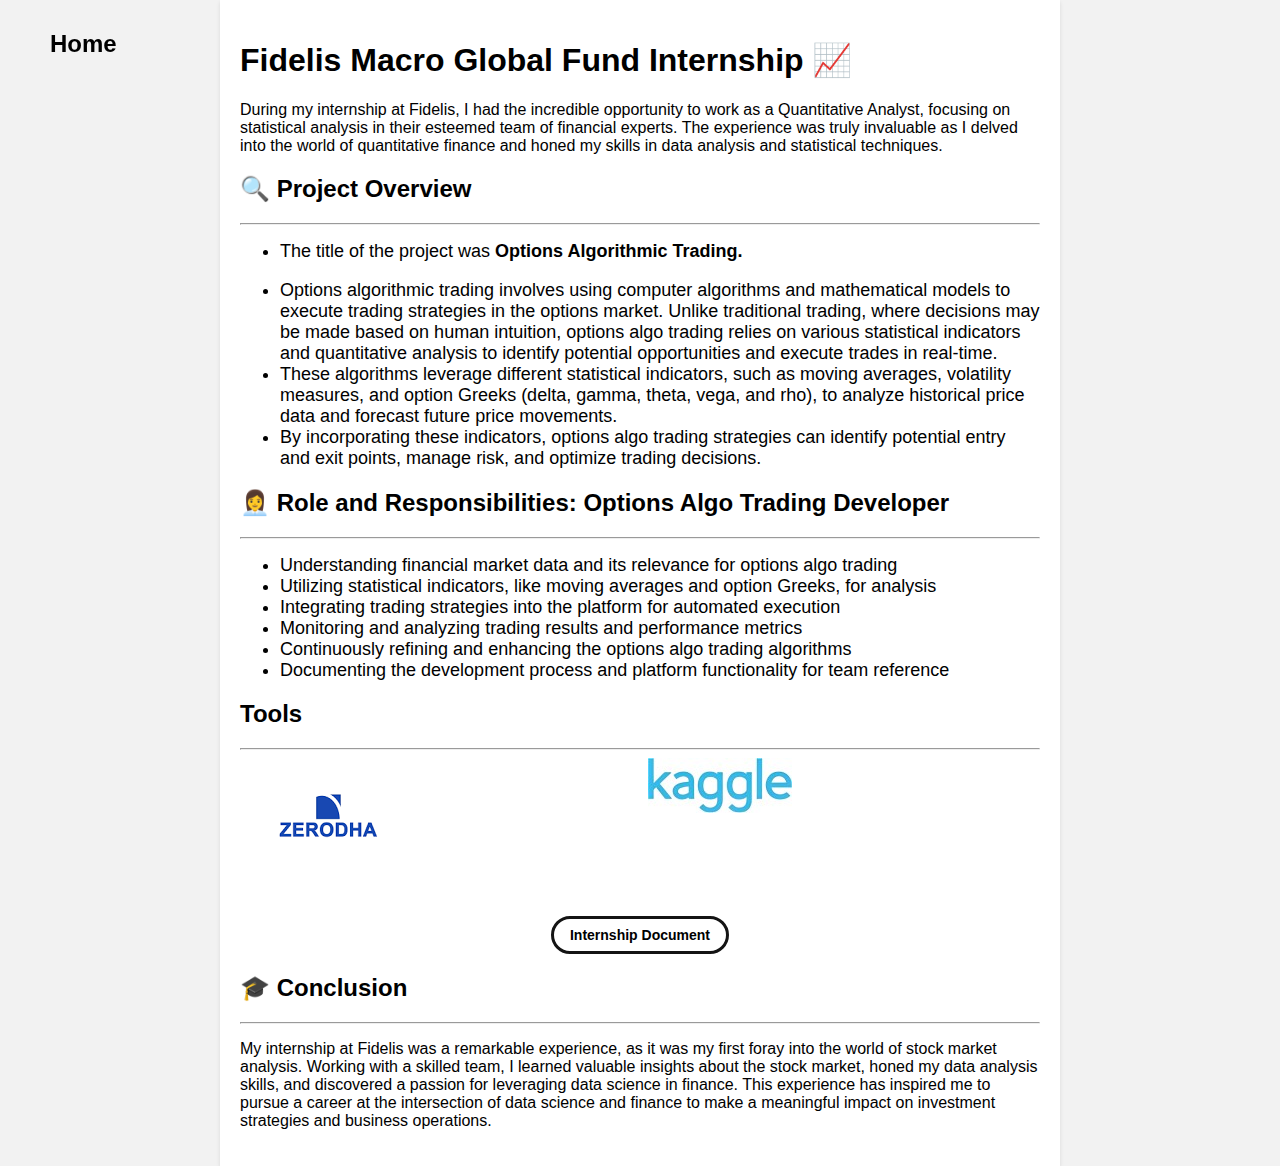
<file: internship-pages/FIDELIS/INTERN2.html>
<!DOCTYPE html>
<html lang="en">

<head>
  <meta charset="UTF-8">
  <meta name="viewport" content="width=device-width, initial-scale=1.0">
  <title>Fidelis Macro Global Fund Internship</title>
  <!-- <link rel="stylesheet" href="./layout.css"> -->
  <link rel="stylesheet" href="./layout.css">
  <link rel="stylesheet" href="./typography.css">
  <link rel="stylesheet" href="./utilities.css">
  <link rel="preconnect" href="https://fonts.googleapis.com">
  <link href="https://emoji-css.afeld.me/emoji.css" rel="stylesheet">

  <!-- <link rel="stylesheet" href="https://fonts.googleapis.com/css2?family=Roboto:wght@400;700&display=swap"> -->
</head>

<body>
    <!-- NAVBAR -->
    <div class="navbar">
      <a class="nav-title-link" href="../../index.html">
        <!-- TODO - Change the "Portfolio Title" to whatever you want displayed in the top left -->
        <span class="nav-title">Home</span>
      </a>
      <!-- TODO - Change the email after 'mailto:' to your email address for contact -->
\
    <!-- </a> -->
  </div>
  <br><br><br>


  <!-- Project Wrapper -->
  <div class="project-wrapper">
    <!-- Project Header -->
    <header>
      <h1>Fidelis Macro Global Fund Internship 📈</h1>
      <p>

        During my internship at Fidelis, I had the incredible opportunity to work as a Quantitative Analyst, focusing on statistical analysis in their esteemed team of financial experts. The experience was truly invaluable as I delved into the world of quantitative finance and honed my skills in data analysis and statistical techniques.        
      </p>
    </header>

    <!-- Project Details -->
    <section class="project-details fade-in">
      <h2>🔍 Project Overview</h2>
      <hr>

      <ul>
        <li>The title of the project was <strong>Options Algorithmic Trading.</strong></li><br>
        <li>
          Options algorithmic trading involves using computer algorithms and mathematical models to execute trading strategies in the options market. Unlike traditional trading, where decisions may be made based on human intuition, options algo trading relies on various statistical indicators and quantitative analysis to identify potential opportunities and execute trades in real-time.</li>
          <li>These algorithms leverage different statistical indicators, such as moving averages, volatility measures, and option Greeks (delta, gamma, theta, vega, and rho), to analyze historical price data and forecast future price movements. 
        </li>
        <li>By incorporating these indicators, options algo trading strategies can identify potential entry and exit points, manage risk, and optimize trading decisions.</li>
      </ul>

    </section>
    <section class="role-responsibilities fade-in">
      <h2>👩‍💼 Role and Responsibilities: Options Algo Trading Developer</h2>
      <hr>
      <ul>
        <li>Understanding financial market data and its relevance for options algo trading</li>
        <li>Utilizing statistical indicators, like moving averages and option Greeks, for analysis</li>
        <li>Integrating trading strategies into the platform for automated execution</li>
        <li>Monitoring and analyzing trading results and performance metrics</li>
        <li>Continuously refining and enhancing the options algo trading algorithms</li>
        <li>Documenting the development process and platform functionality for team reference</li>
      </ul>
    </section>


    <section class="tools-used fade-in">
      <h2><i class="em em-toolbox" aria-role="presentation" aria-label="TOOLBOX"></i> Tools </h2> 
      <hr>
        <div class="internship-container">
              
          <div class="intern-card">

            <!-- <a href="../../index.html"> -->
            <a href="https://support.zerodha.com/category/trading-and-markets/kite-web-and-mobile/kite-mw/articles/briefcase-kite-mw">
              <img src="./zerodha.png" class="'intern-image">
          </a>
          </div>


          <div class="intern-card">

            <!-- <a href="../../index.html"> -->
            <a href="https://www.kaggle.com/amitprajapati191978">
              <img src="./kaggle.jpeg" class="'intern-image">
          </a>
          </div>





        </div>
     </section>

     <br><br>
     <a class="button" href="internship.pdf">
      <span class="button-text">Internship Document</span>
      <!-- <image src="../../assets/icons/arrow-right.svg" class="right-arrow-icon"/> -->
    </a>

    <!-- Conclusion -->
    <section class="conclusion fade-in">
      <h2>🎓 Conclusion</h2>
      <hr>
      <p>
        My internship at Fidelis was a remarkable experience, as it was my first foray into the world of stock market analysis. Working with a skilled team, I learned valuable insights about the stock market, honed my data analysis skills, and discovered a passion for leveraging data science in finance. This experience has inspired me to pursue a career at the intersection of data science and finance to make a meaningful impact on investment strategies and business operations.
      </p>
    </section>

    <!-- Contact Button -->
    <!-- <button class="contact-button click-effect" onclick="scrollToFooter()">📧 Contact Me</button> -->
  </div>

  <!-- Footer -->


  <script>
    // Function to scroll to the footer section when the "Contact Me" button is clicked
    function scrollToFooter() {
      const footer = document.getElementById('footer');
      footer.scrollIntoView({ behavior: 'smooth' });
    }
  </script>

</body>

</html>
</file>
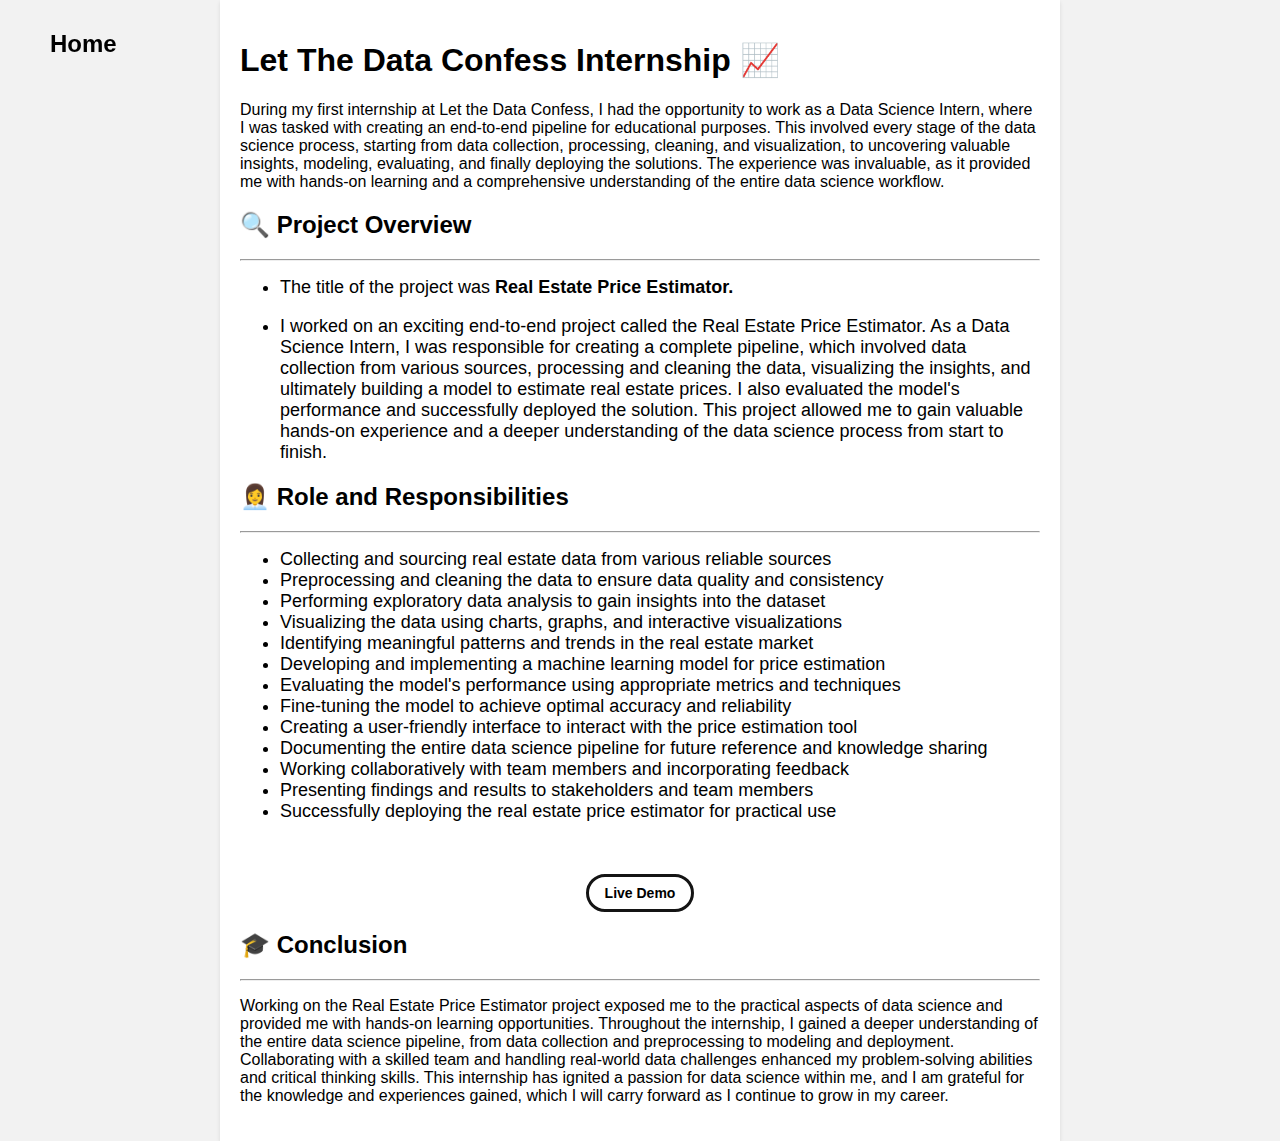
<file: internship-pages/LTDS/INTERN3.html>
<!DOCTYPE html>
<html lang="en">

<head>
  <meta charset="UTF-8">
  <meta name="viewport" content="width=device-width, initial-scale=1.0">
  <title>Let The Data Confess</title>
  <!-- <link rel="stylesheet" href="./layout.css"> -->
  <link rel="stylesheet" href="./layout.css">
  <link rel="stylesheet" href="./typography.css">
  <link rel="stylesheet" href="./utilities.css">
  <link rel="preconnect" href="https://fonts.googleapis.com">
  <link href="https://emoji-css.afeld.me/emoji.css" rel="stylesheet">

  <!-- <link rel="stylesheet" href="https://fonts.googleapis.com/css2?family=Roboto:wght@400;700&display=swap"> -->
</head>

<body>
    <!-- NAVBAR -->
    <div class="navbar">
      <a class="nav-title-link" href="../../index.html">
        <!-- TODO - Change the "Portfolio Title" to whatever you want displayed in the top left -->
        <span class="nav-title">Home</span>
      </a>
      <!-- TODO - Change the email after 'mailto:' to your email address for contact -->
\
    <!-- </a> -->
  </div>
<br><br><br>


  <!-- Project Wrapper -->
  <div class="project-wrapper">
    <!-- Project Header -->
    <header>
      <h1>Let The Data Confess Internship 📈</h1>
      <p>

        During my first internship at Let the Data Confess, I had the opportunity to work as a Data Science Intern, where I was tasked with creating an end-to-end pipeline for educational purposes. This involved every stage of the data science process, starting from data collection, processing, cleaning, and visualization, to uncovering valuable insights, modeling, evaluating, and finally deploying the solutions. The experience was invaluable, as it provided me with hands-on learning and a comprehensive understanding of the entire data science workflow.      </p>
    </header>

    <!-- Project Details -->
    <section class="project-details fade-in">
      <h2>🔍 Project Overview</h2>
      <hr>
      <ul>
        
        <li>The title of the project was <strong>Real Estate Price Estimator.</strong></li><br>
        <li>
          I worked on an exciting end-to-end project called the Real Estate Price Estimator. As a Data Science Intern, I was responsible for creating a complete pipeline, which involved data collection from various sources, processing and cleaning the data, visualizing the insights, and ultimately building a model to estimate real estate prices. I also evaluated the model's performance and successfully deployed the solution. This project allowed me to gain valuable hands-on experience and a deeper understanding of the data science process from start to finish.      </ul>

    </section>
    <section class="role-responsibilities fade-in">
      <h2>👩‍💼 Role and Responsibilities</h2>
      <hr>
      <ul>
        <li>Collecting and sourcing real estate data from various reliable sources</li>
        <li>Preprocessing and cleaning the data to ensure data quality and consistency</li>
        <li>Performing exploratory data analysis to gain insights into the dataset</li>
        <li>Visualizing the data using charts, graphs, and interactive visualizations</li>
        <li>Identifying meaningful patterns and trends in the real estate market</li>
        <li>Developing and implementing a machine learning model for price estimation</li>
        <li>Evaluating the model's performance using appropriate metrics and techniques</li>
        <li>Fine-tuning the model to achieve optimal accuracy and reliability</li>
        <li>Creating a user-friendly interface to interact with the price estimation tool</li>
        <li>Documenting the entire data science pipeline for future reference and knowledge sharing</li>
        <li>Working collaboratively with team members and incorporating feedback</li>
        <li>Presenting findings and results to stakeholders and team members</li>
        <li>Successfully deploying the real estate price estimator for practical use</li>
      </ul>
    </section>


     <br><br>
     <a class="button" href="https://amitprajapati1978-mumbai-real-estate-price-predictio-app-so0ku0.streamlit.app/">
      <span class="button-text">Live Demo</span>
      <!-- <image src="../../assets/icons/arrow-right.svg" class="right-arrow-icon"/> -->
    </a>

    <!-- Conclusion -->
    <section class="conclusion fade-in">
      <h2>🎓 Conclusion</h2>
      <hr>
      <p>
        Working on the Real Estate Price Estimator project exposed me to the practical aspects of data science and provided me with hands-on learning opportunities. Throughout the internship, I gained a deeper understanding of the entire data science pipeline, from data collection and preprocessing to modeling and deployment. Collaborating with a skilled team and handling real-world data challenges enhanced my problem-solving abilities and critical thinking skills. This internship has ignited a passion for data science within me, and I am grateful for the knowledge and experiences gained, which I will carry forward as I continue to grow in my career.      </p>
    </section>

    <!-- Contact Button -->
    <!-- <button class="contact-button click-effect" onclick="scrollToFooter()">📧 Contact Me</button> -->
  </div>

  <!-- Footer -->


  <script>
    // Function to scroll to the footer section when the "Contact Me" button is clicked
    function scrollToFooter() {
      const footer = document.getElementById('footer');
      footer.scrollIntoView({ behavior: 'smooth' });
    }
  </script>

</body>

</html>
</file>
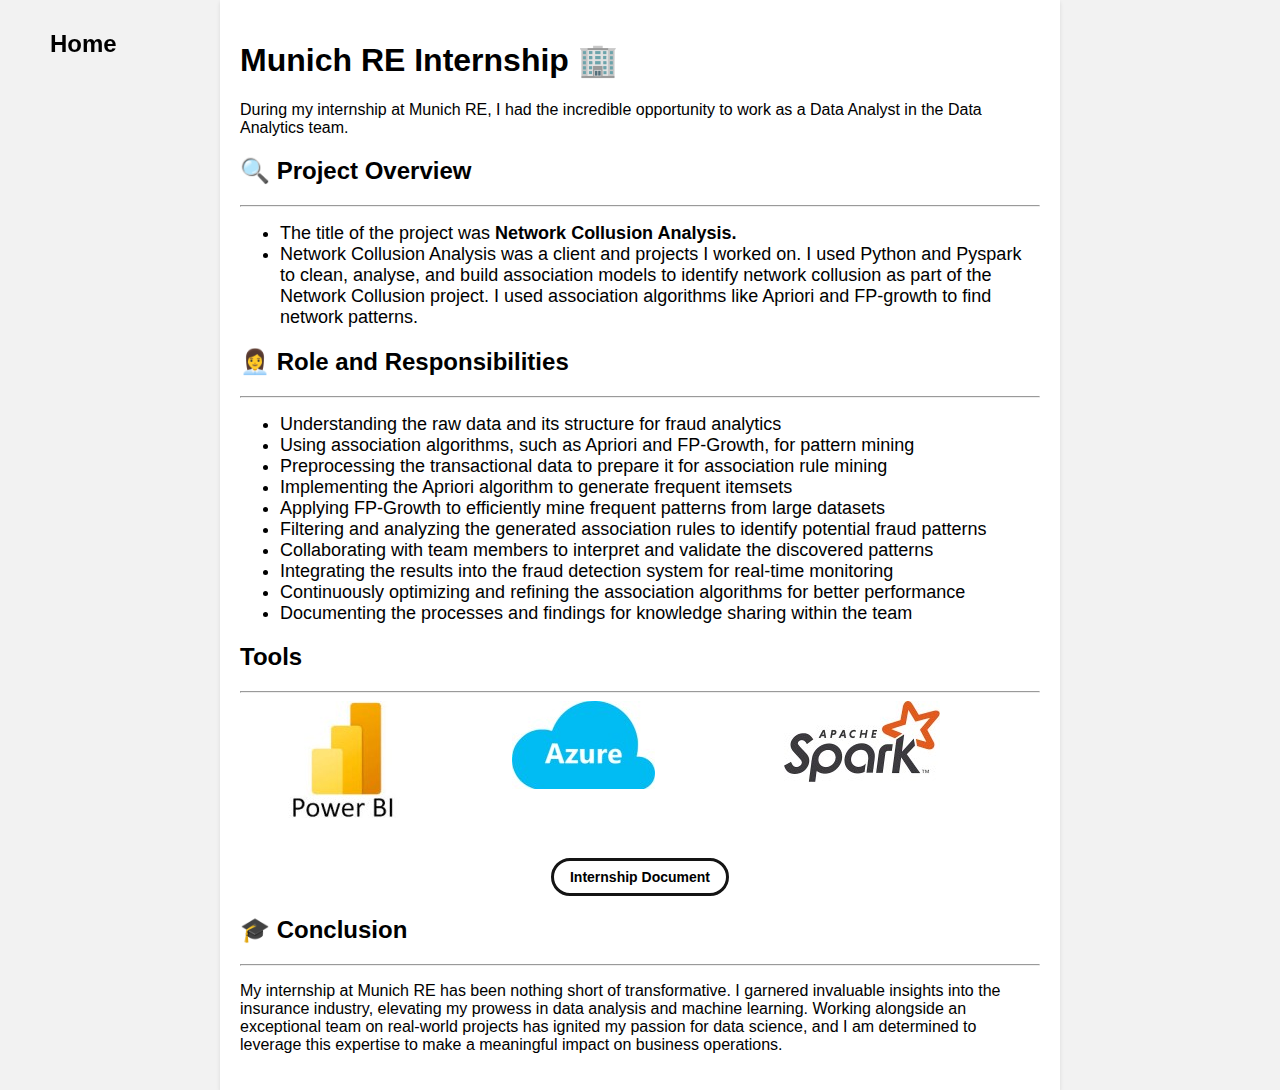
<file: internship-pages/MunichRe/INTERN1.html>
<!DOCTYPE html>
<html lang="en">

<head>
  <meta charset="UTF-8">
  <meta name="viewport" content="width=device-width, initial-scale=1.0">
  <title>Munich RE Internship</title>
  <!-- <link rel="stylesheet" href="./layout.css"> -->
  <link rel="stylesheet" href="./layout.css">
  <link rel="stylesheet" href="./typography.css">
  <link rel="stylesheet" href="./utilities.css">
  <link rel="preconnect" href="https://fonts.googleapis.com">
  <link href="https://emoji-css.afeld.me/emoji.css" rel="stylesheet">

  <!-- <link rel="stylesheet" href="https://fonts.googleapis.com/css2?family=Roboto:wght@400;700&display=swap"> -->
</head>

<body>
    <!-- NAVBAR -->
    <div class="navbar">
      <a class="nav-title-link" href="../../index.html">
        <!-- TODO - Change the "Portfolio Title" to whatever you want displayed in the top left -->
        <span class="nav-title">Home</span>
      </a>
      <!-- TODO - Change the email after 'mailto:' to your email address for contact -->
\
    <!-- </a> -->
  </div>
  <br><br><br>


  <!-- Project Wrapper -->
  <div class="project-wrapper">
    <!-- Project Header -->
    <header>
      <h1>Munich RE Internship 🏢</h1>
      <p>
        During my internship at Munich RE, I had the incredible opportunity to work as a Data Analyst in the Data Analytics team.
        
      </p>
    </header>

    <!-- Project Details -->
    <section class="project-details fade-in">
      <h2>🔍 Project Overview</h2>
      <hr>
      <ul>
        
        <li>The title of the project was <strong>Network Collusion Analysis.</strong></li>

        <li>Network Collusion Analysis was a client and projects I worked on. I used Python and Pyspark to clean, analyse, and build association models to identify network collusion as part of the Network Collusion project.
         I used association algorithms like Apriori and FP-growth to find network patterns.</li>
      </ul>

    </section>
    <section class="role-responsibilities fade-in">
      <h2>👩‍💼 Role and Responsibilities</h2>
      <hr>
      <ul>
        <li>Understanding the raw data and its structure for fraud analytics</li>
        <li>Using association algorithms, such as Apriori and FP-Growth, for pattern mining</li>
        <li>Preprocessing the transactional data to prepare it for association rule mining</li>
        <li>Implementing the Apriori algorithm to generate frequent itemsets</li>
        <li>Applying FP-Growth to efficiently mine frequent patterns from large datasets</li>
        <li>Filtering and analyzing the generated association rules to identify potential fraud patterns</li>
        <li>Collaborating with team members to interpret and validate the discovered patterns</li>
        <li>Integrating the results into the fraud detection system for real-time monitoring</li>
        <li>Continuously optimizing and refining the association algorithms for better performance</li>
        <li>Documenting the processes and findings for knowledge sharing within the team</li>
      </ul>
    </section>


    <section class="tools-used fade-in">
      <h2><i class="em em-toolbox" aria-role="presentation" aria-label="TOOLBOX"></i> Tools </h2> 
      <hr>
        <div class="internship-container">
              
          <div class="intern-card">

            <!-- <a href="../../index.html"> -->
            <a href="https://powerbi.microsoft.com/en-in/">
              <img src="./powerbi.jpeg" class="'intern-image">
          </a>
          </div>


          <div class="intern-card">

            <!-- <a href="../../index.html"> -->
            <a href="https://powerbi.microsoft.com/en-in/">
              <img src="./azure.png" class="'intern-image">
          </a>
          </div>


          <div class="intern-card">

            <!-- <a href="../../index.html"> -->
            <a href="https://powerbi.microsoft.com/en-in/">
              <img src="./spark.png" class="'intern-image">
          </a>
          </div>



        </div>
     </section>

     <br><br>
     <a class="button" href="Internship.pdf">
      <span class="button-text">Internship Document</span>
      <!-- <image src="../../assets/icons/arrow-right.svg" class="right-arrow-icon"/> -->
    </a>

    <!-- Conclusion -->
    <section class="conclusion fade-in">
      <h2>🎓 Conclusion</h2>
      <hr>
      <p>
        My internship at Munich RE has been nothing short of transformative. I garnered invaluable insights into the insurance industry, elevating my prowess in data analysis and machine learning. Working alongside an exceptional team on real-world projects has ignited my passion for data science, and I am determined to leverage this expertise to make a meaningful impact on business operations.
      </p>
    </section>

    <!-- Contact Button -->
    <!-- <button class="contact-button click-effect" onclick="scrollToFooter()">📧 Contact Me</button> -->
  </div>

  <!-- Footer -->


  <script>
    // Function to scroll to the footer section when the "Contact Me" button is clicked
    function scrollToFooter() {
      const footer = document.getElementById('footer');
      footer.scrollIntoView({ behavior: 'smooth' });
    }
  </script>

</body>

</html>
</file>
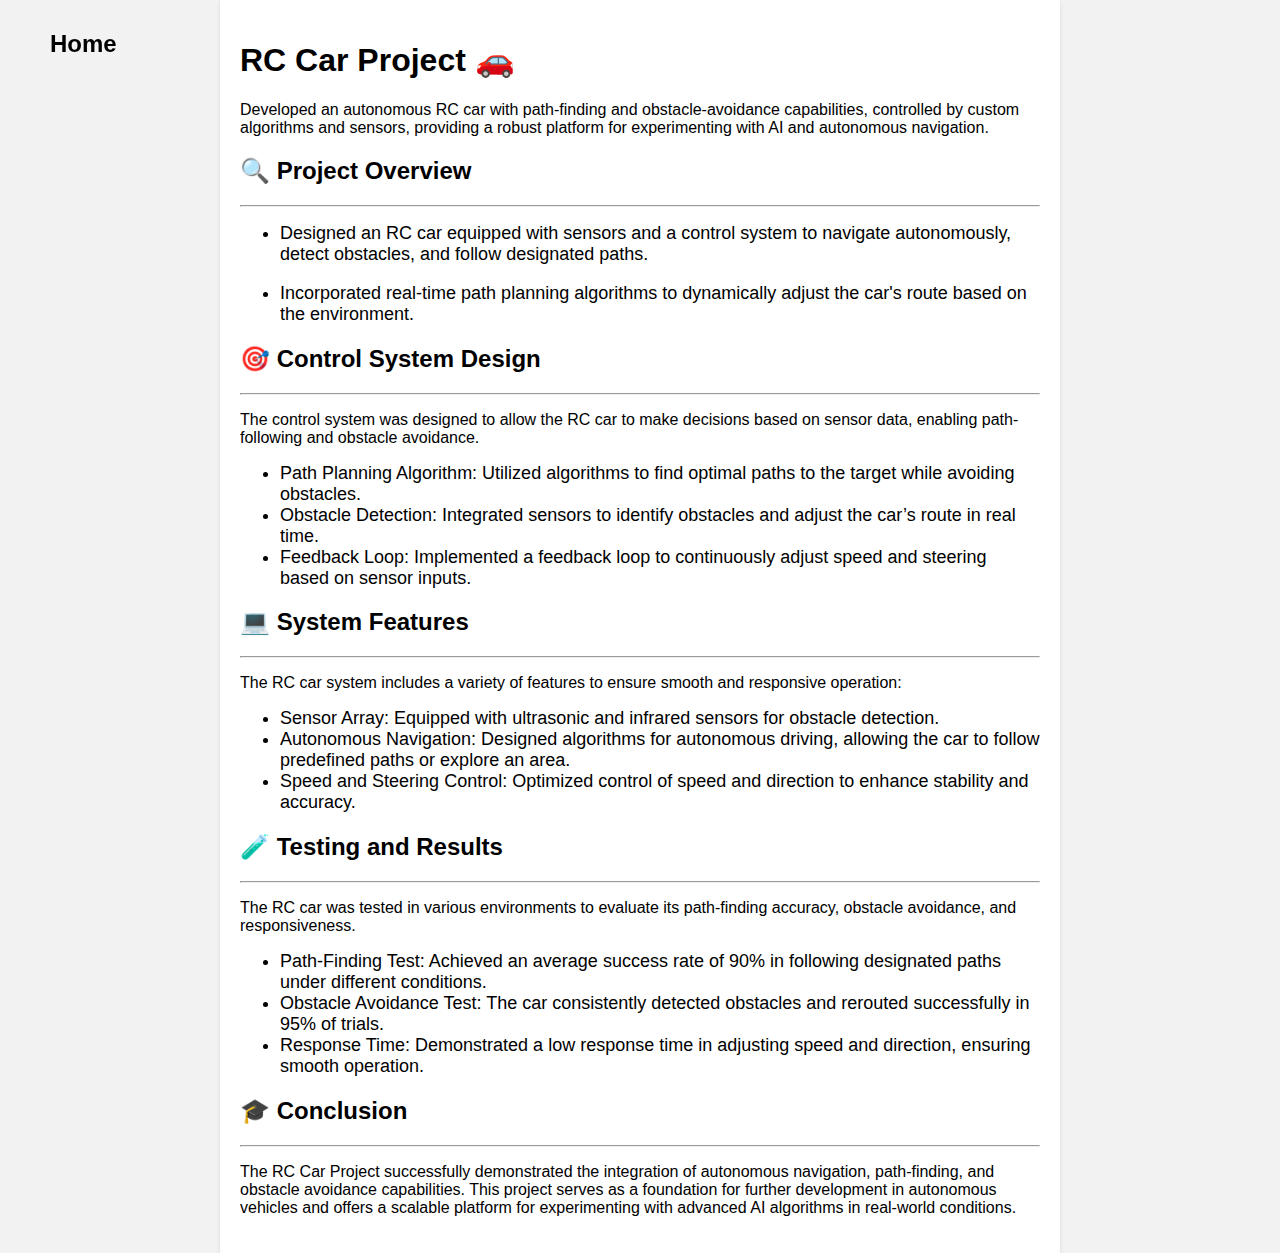
<file: projects/Autonomous RC car/RC_Car.html>
<!DOCTYPE html>
<html lang="en">

<head>
  <meta charset="UTF-8">
  <meta name="viewport" content="width=device-width, initial-scale=1.0">
  <title>RC Car Project</title>
  <link rel="stylesheet" href="./layout.css">
  <link rel="stylesheet" href="./typography.css">
  <link rel="stylesheet" href="./utilities.css">
  <link rel="preconnect" href="https://fonts.googleapis.com">
  <link href="https://emoji-css.afeld.me/emoji.css" rel="stylesheet">
  <style>
    .image-gallery, .video-gallery {
      display: flex;
      flex-wrap: wrap;
      gap: 10px;
      justify-content: center;
    }
    .image-gallery img, .video-gallery video {
      height: 150px;
      object-fit: cover;
      border-radius: 5px;
      box-shadow: 0px 2px 8px rgba(0, 0, 0, 0.15);
    }
  </style>
</head>

<body>
    <!-- NAVBAR -->
    <div class="navbar">
      <a class="nav-title-link" href="../../index.html">
        <span class="nav-title">Home</span>
      </a>
    </div>
<br><br><br>

  <!-- Project Wrapper -->
  <div class="project-wrapper">
    <!-- Project Header -->
    <header>
      <h1>RC Car Project 🚗</h1>
      <p>
        Developed an autonomous RC car with path-finding and obstacle-avoidance capabilities, controlled by custom algorithms and sensors, providing a robust platform for experimenting with AI and autonomous navigation.
      </p>
    </header>

    <!-- Project Details -->
    <section class="project-details fade-in">
      <h2>🔍 Project Overview</h2>
      <hr>
      <ul>
        <li>Designed an RC car equipped with sensors and a control system to navigate autonomously, detect obstacles, and follow designated paths.</li><br>
        <li>Incorporated real-time path planning algorithms to dynamically adjust the car's route based on the environment.</li>
      </ul>
    </section>

    <!-- Control System Design Section -->
    <section class="control-system fade-in">
      <h2>🎯 Control System Design</h2>
      <hr>
      <p>
        The control system was designed to allow the RC car to make decisions based on sensor data, enabling path-following and obstacle avoidance.
      </p>
      <ul>
        <li>Path Planning Algorithm: Utilized algorithms to find optimal paths to the target while avoiding obstacles.</li>
        <li>Obstacle Detection: Integrated sensors to identify obstacles and adjust the car’s route in real time.</li>
        <li>Feedback Loop: Implemented a feedback loop to continuously adjust speed and steering based on sensor inputs.</li>
      </ul>
    </section>

    <!-- System Features Section -->
    <section class="system-features fade-in">
      <h2>💻 System Features</h2>
      <hr>
      <p>
        The RC car system includes a variety of features to ensure smooth and responsive operation:
      </p>
      <ul>
        <li>Sensor Array: Equipped with ultrasonic and infrared sensors for obstacle detection.</li>
        <li>Autonomous Navigation: Designed algorithms for autonomous driving, allowing the car to follow predefined paths or explore an area.</li>
        <li>Speed and Steering Control: Optimized control of speed and direction to enhance stability and accuracy.</li>
      </ul>
    </section>

    <!-- Testing and Results Section -->
    <section class="testing-results fade-in">
      <h2>🧪 Testing and Results</h2>
      <hr>
      <p>
        The RC car was tested in various environments to evaluate its path-finding accuracy, obstacle avoidance, and responsiveness.
      </p>
      <ul>
        <li>Path-Finding Test: Achieved an average success rate of 90% in following designated paths under different conditions.</li>
        <li>Obstacle Avoidance Test: The car consistently detected obstacles and rerouted successfully in 95% of trials.</li>
        <li>Response Time: Demonstrated a low response time in adjusting speed and direction, ensuring smooth operation.</li>
      </ul>
    </section>

  

    <!-- Conclusion Section -->
    <section class="conclusion fade-in">
      <h2>🎓 Conclusion</h2>
      <hr>
      <p>
        The RC Car Project successfully demonstrated the integration of autonomous navigation, path-finding, and obstacle avoidance capabilities. This project serves as a foundation for further development in autonomous vehicles and offers a scalable platform for experimenting with advanced AI algorithms in real-world conditions.
      </p>
    </section>
  </div>

  <script>
    function scrollToFooter() {
      const footer = document.getElementById('footer');
      footer.scrollIntoView({ behavior: 'smooth' });
    }
  </script>

</body>

</html>
</file>
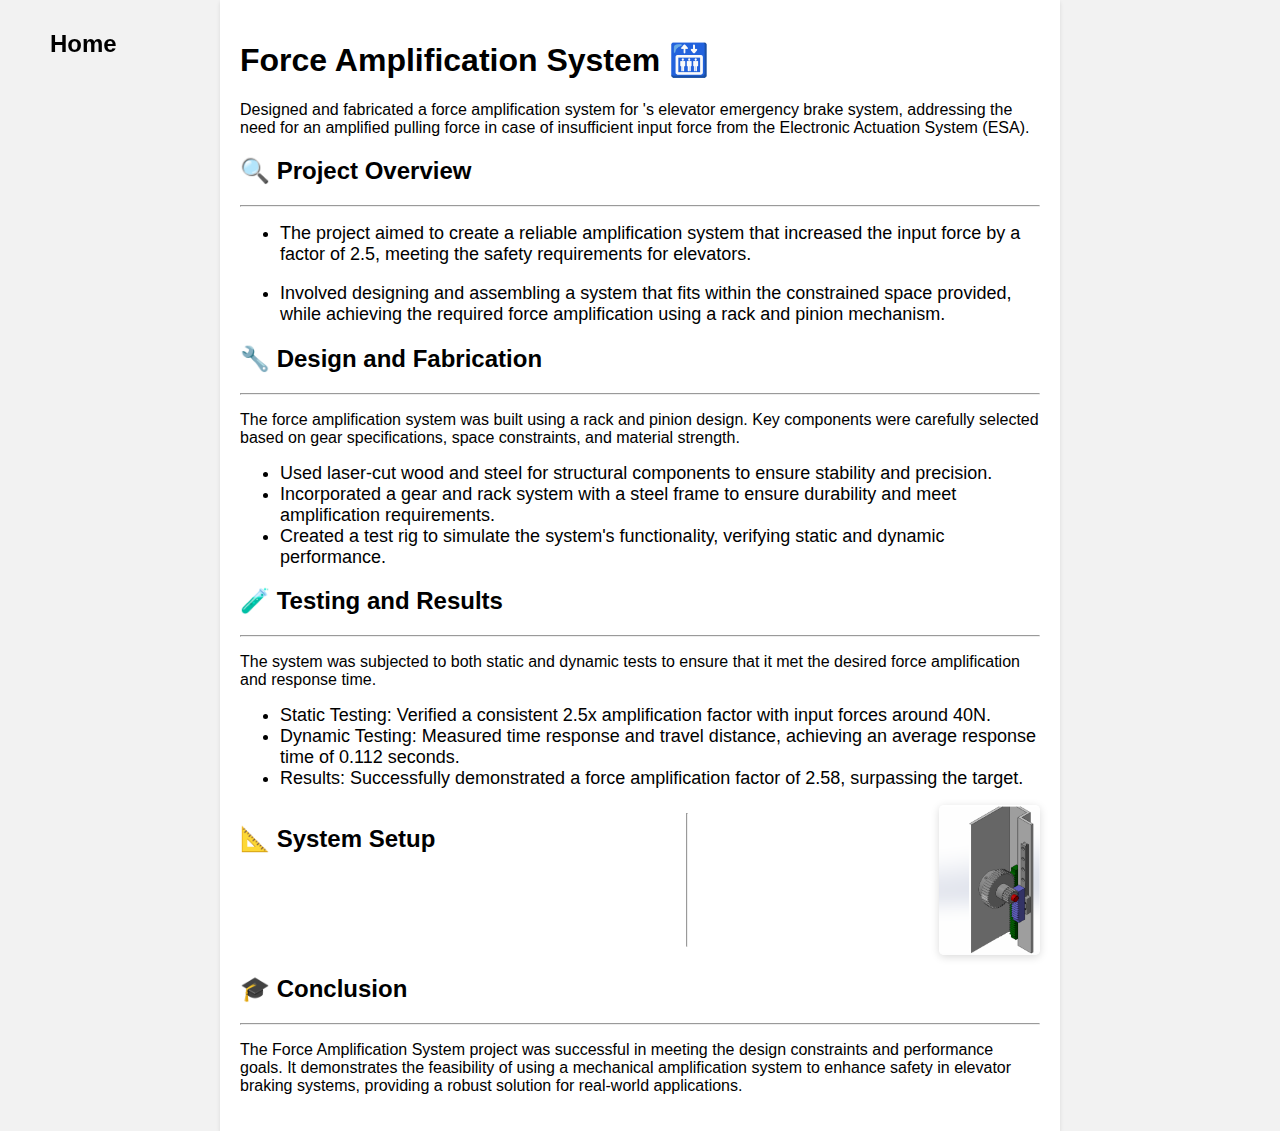
<file: projects/Force Amplification/Force_Amplification.html>
<!DOCTYPE html>
<html lang="en">

<head>
  <meta charset="UTF-8">
  <meta name="viewport" content="width=device-width, initial-scale=1.0">
  <title> Force Amplification System</title>
  <link rel="stylesheet" href="./layout.css">
  <link rel="stylesheet" href="./typography.css">
  <link rel="stylesheet" href="./utilities.css">
  <link rel="preconnect" href="https://fonts.googleapis.com">
  <link href="https://emoji-css.afeld.me/emoji.css" rel="stylesheet">
  <style>
    .image-gallery {
      display: flex;
      flex-wrap: wrap;
      gap: 10px;
      justify-content: center;
    }
    .image-gallery img {
      height: 150px;
      object-fit: cover;
      border-radius: 5px;
      box-shadow: 0px 2px 8px rgba(0, 0, 0, 0.15);
    }
  </style>
</head>

<body>
    <!-- NAVBAR -->
    <div class="navbar">
      <a class="nav-title-link" href="../../index.html">
        <span class="nav-title">Home</span>
      </a>
    </div>
<br><br><br>

  <!-- Project Wrapper -->
  <div class="project-wrapper">
    <!-- Project Header -->
    <header>
      <h1> Force Amplification System 🛗</h1>
      <p>
        Designed and fabricated a force amplification system for 's elevator emergency brake system, addressing the need for an amplified pulling force in case of insufficient input force from the Electronic Actuation System (ESA).
      </p>
    </header>

    <!-- Project Details -->
    <section class="project-details fade-in">
      <h2>🔍 Project Overview</h2>
      <hr>
      <ul>
        <li>The project aimed to create a reliable amplification system that increased the input force by a factor of 2.5, meeting the safety requirements for elevators.</li><br>
        <li>Involved designing and assembling a system that fits within the constrained space provided, while achieving the required force amplification using a rack and pinion mechanism.</li>
      </ul>
    </section>

    <!-- Design and Fabrication Section -->
    <section class="design-fabrication fade-in">
      <h2>🔧 Design and Fabrication</h2>
      <hr>
      <p>
        The force amplification system was built using a rack and pinion design. Key components were carefully selected based on gear specifications, space constraints, and material strength.
      </p>
      <ul>
        <li>Used laser-cut wood and steel for structural components to ensure stability and precision.</li>
        <li>Incorporated a gear and rack system with a steel frame to ensure durability and meet amplification requirements.</li>
        <li>Created a test rig to simulate the system's functionality, verifying static and dynamic performance.</li>
      </ul>
    </section>

    <!-- Testing and Results Section -->
    <section class="testing-results fade-in">
      <h2>🧪 Testing and Results</h2>
      <hr>
      <p>
        The system was subjected to both static and dynamic tests to ensure that it met the desired force amplification and response time.
      </p>
      <ul>
        <li>Static Testing: Verified a consistent 2.5x amplification factor with input forces around 40N.</li>
        <li>Dynamic Testing: Measured time response and travel distance, achieving an average response time of 0.112 seconds.</li>
        <li>Results: Successfully demonstrated a force amplification factor of 2.58, surpassing the target.</li>
      </ul>
    </section>

    <!-- Image Gallery for System and Testing Setup -->
    <section class="image-gallery fade-in">
      <h2>📐 System Setup</h2>
      <hr>
      <div class="image-gallery">
        <img src="Force.png" alt="Force Amplifier Section View">
      </div>
    </section>

    <!-- Conclusion Section -->
    <section class="conclusion fade-in">
      <h2>🎓 Conclusion</h2>
      <hr>
      <p>
        The  Force Amplification System project was successful in meeting the design constraints and performance goals. It demonstrates the feasibility of using a mechanical amplification system to enhance safety in elevator braking systems, providing a robust solution for real-world applications.
      </p>
    </section>
  </div>

  <script>
    function scrollToFooter() {
      const footer = document.getElementById('footer');
      footer.scrollIntoView({ behavior: 'smooth' });
    }
  </script>

</body>

</html>
</file>
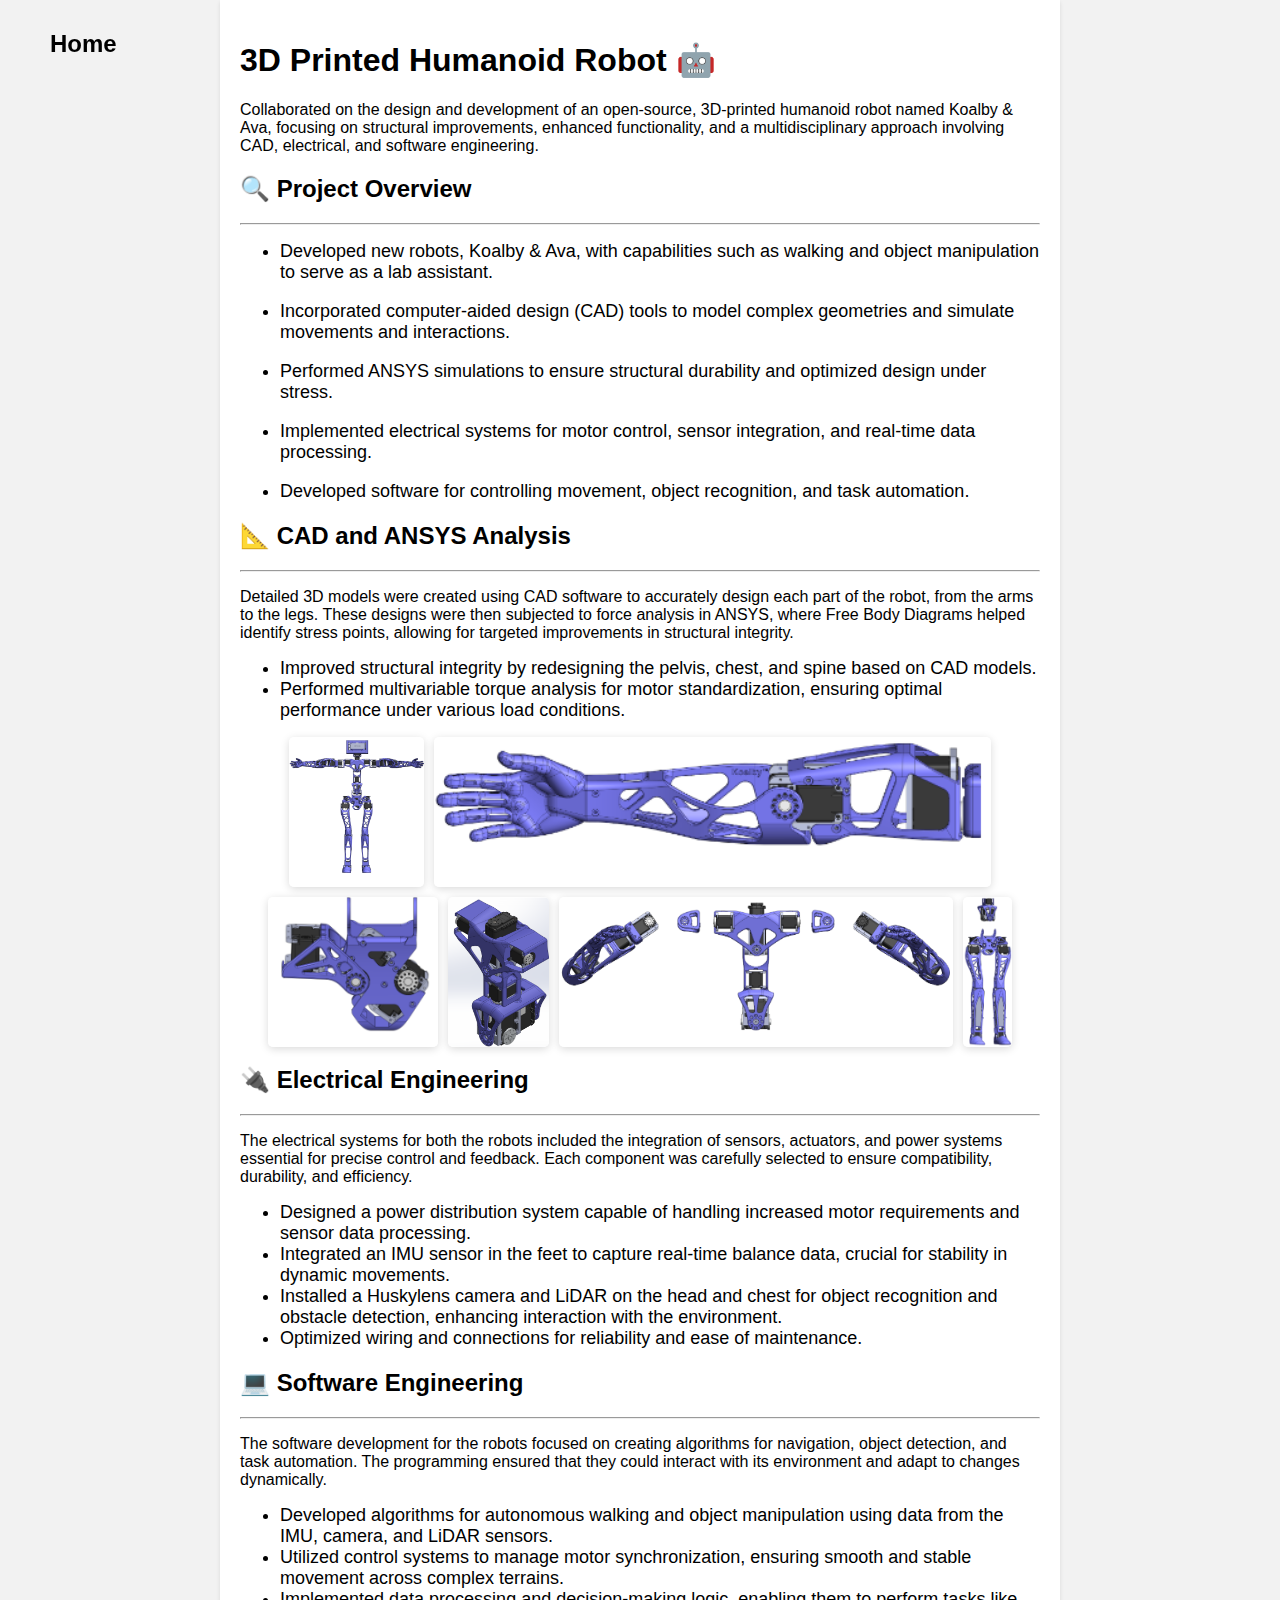
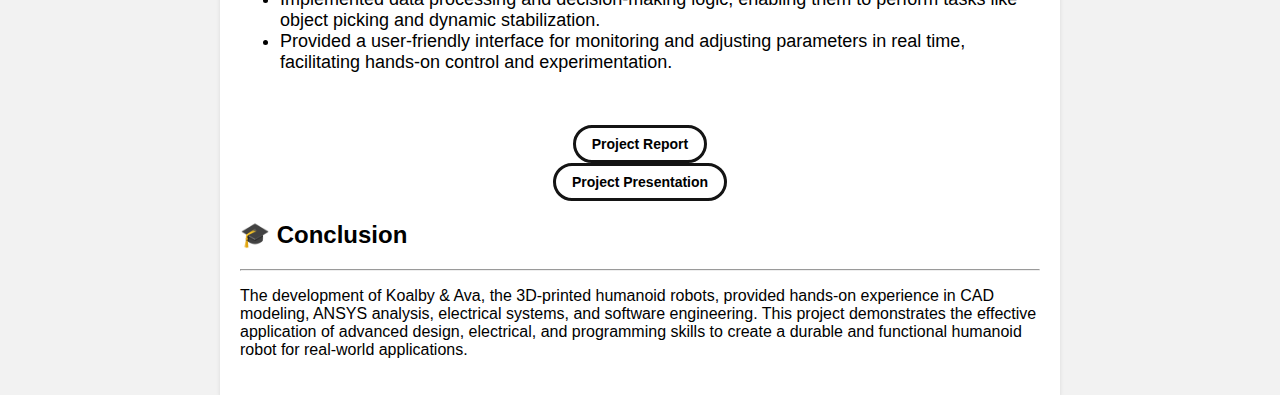
<file: projects/Koalby & Ava/Koalby_AVA.html>
<!DOCTYPE html>
<html lang="en">

<head>
  <meta charset="UTF-8">
  <meta name="viewport" content="width=device-width, initial-scale=1.0">
  <link rel="icon" href="./Complete.png" />
  <title>3D Printed Humanoid Robot</title>
  <link rel="stylesheet" href="./layout.css">
  <link rel="stylesheet" href="./typography.css">
  <link rel="stylesheet" href="./utilities.css">
  <link rel="preconnect" href="https://fonts.googleapis.com">
  <link href="https://emoji-css.afeld.me/emoji.css" rel="stylesheet">
  <style>
    .image-gallery {
      display: flex;
      flex-wrap: wrap;
      gap: 10px;
      justify-content: center;
    }
    .image-gallery img {
      height: 150px; /* Fixed height for uniformity */
      object-fit: cover;
      border-radius: 5px;
      box-shadow: 0px 2px 8px rgba(0, 0, 0, 0.15);
    }
  </style>
</head>

<body>
    <!-- NAVBAR -->
    <div class="navbar">
      <a class="nav-title-link" href="../../index.html">
        <span class="nav-title">Home</span>
      </a>
    </div>
<br><br><br>

  <!-- Project Wrapper -->
  <div class="project-wrapper">
    <!-- Project Header -->
    <header>
      <h1>3D Printed Humanoid Robot 🤖</h1>
      <p>
        Collaborated on the design and development of an open-source, 3D-printed humanoid robot named Koalby & Ava, focusing on structural improvements, enhanced functionality, and a multidisciplinary approach involving CAD, electrical, and software engineering.
      </p>
    </header>

    <!-- Project Details -->
    <section class="project-details fade-in">
      <h2>🔍 Project Overview</h2>
      <hr>
      <ul>
        <li>Developed new robots, Koalby & Ava, with capabilities such as walking and object manipulation to serve as a lab assistant.</li><br>
        <li>Incorporated computer-aided design (CAD) tools to model complex geometries and simulate movements and interactions.</li><br>
        <li>Performed ANSYS simulations to ensure structural durability and optimized design under stress.</li><br>
        <li>Implemented electrical systems for motor control, sensor integration, and real-time data processing.</li><br>
        <li>Developed software for controlling movement, object recognition, and task automation.</li>
      </ul>
    </section>

    <!-- CAD and ANSYS Analysis -->
    <section class="cad-ansys-analysis fade-in">
      <h2>📐 CAD and ANSYS Analysis</h2>
      <hr>
      <p>
        Detailed 3D models were created using CAD software to accurately design each part of the robot, from the arms to the legs. These designs were then subjected to force analysis in ANSYS, where Free Body Diagrams helped identify stress points, allowing for targeted improvements in structural integrity.
      </p>
      <ul>
        <li>Improved structural integrity by redesigning the pelvis, chest, and spine based on CAD models.</li>
        <li>Performed multivariable torque analysis for motor standardization, ensuring optimal performance under various load conditions.</li>
      </ul>
      <!-- Image Gallery for CAD Models and ANSYS Results -->
      <div class="image-gallery">
        <img src="Complete.png" alt="Complete Robot CAD Model">
        <img src="Hand.png" alt="3D Model of Robot Hand">
        <img src="Hip.png" alt="3D Model of Robot Hip">
        <img src="Torso.png" alt="Robot Torso">
        <img src="Arms.png" alt="Robot Arms Assembly">
        <img src="Legs.png" alt="Robot Legs Assembly">
      </div>
    </section>

    <!-- Electrical Engineering Section -->
    <section class="electrical-engineering fade-in">
      <h2>🔌 Electrical Engineering</h2>
      <hr>
      <p>
        The electrical systems for both the robots included the integration of sensors, actuators, and power systems essential for precise control and feedback. Each component was carefully selected to ensure compatibility, durability, and efficiency.
      </p>
      <ul>
        <li>Designed a power distribution system capable of handling increased motor requirements and sensor data processing.</li>
        <li>Integrated an IMU sensor in the feet to capture real-time balance data, crucial for stability in dynamic movements.</li>
        <li>Installed a Huskylens camera and LiDAR on the head and chest for object recognition and obstacle detection, enhancing interaction with the environment.</li>
        <li>Optimized wiring and connections for reliability and ease of maintenance.</li>
      </ul>
    </section>

    <!-- Software Engineering Section -->
    <section class="software-engineering fade-in">
      <h2>💻 Software Engineering</h2>
      <hr>
      <p>
        The software development for the robots focused on creating algorithms for navigation, object detection, and task automation. The programming ensured that they could interact with its environment and adapt to changes dynamically.
      </p>
      <ul>
        <li>Developed algorithms for autonomous walking and object manipulation using data from the IMU, camera, and LiDAR sensors.</li>
        <li>Utilized control systems to manage motor synchronization, ensuring smooth and stable movement across complex terrains.</li>
        <li>Implemented data processing and decision-making logic, enabling them to perform tasks like object picking and dynamic stabilization.</li>
        <li>Provided a user-friendly interface for monitoring and adjusting parameters in real time, facilitating hands-on control and experimentation.</li>
      </ul>
    </section>

    <br><br>
    <a class="button" href="Development of 3D Printed Humanoid Robots - Report.pdf">
      <span class="button-text">Project Report</span>
    </a>

    <a class="button" href="Official 3D Humanoid Robot_ Design.pptx.pdf">
      <span class="button-text">Project Presentation</span>
    </a>

    <!-- Conclusion -->
    <section class="conclusion fade-in">
      <h2>🎓 Conclusion</h2>
      <hr>
      <p>
        The development of Koalby & Ava, the 3D-printed humanoid robots, provided hands-on experience in CAD modeling, ANSYS analysis, electrical systems, and software engineering. This project demonstrates the effective application of advanced design, electrical, and programming skills to create a durable and functional humanoid robot for real-world applications.
      </p>
    </section>
  </div>

  <script>
    function scrollToFooter() {
      const footer = document.getElementById('footer');
      footer.scrollIntoView({ behavior: 'smooth' });
    }
  </script>

</body>

</html>
</file>
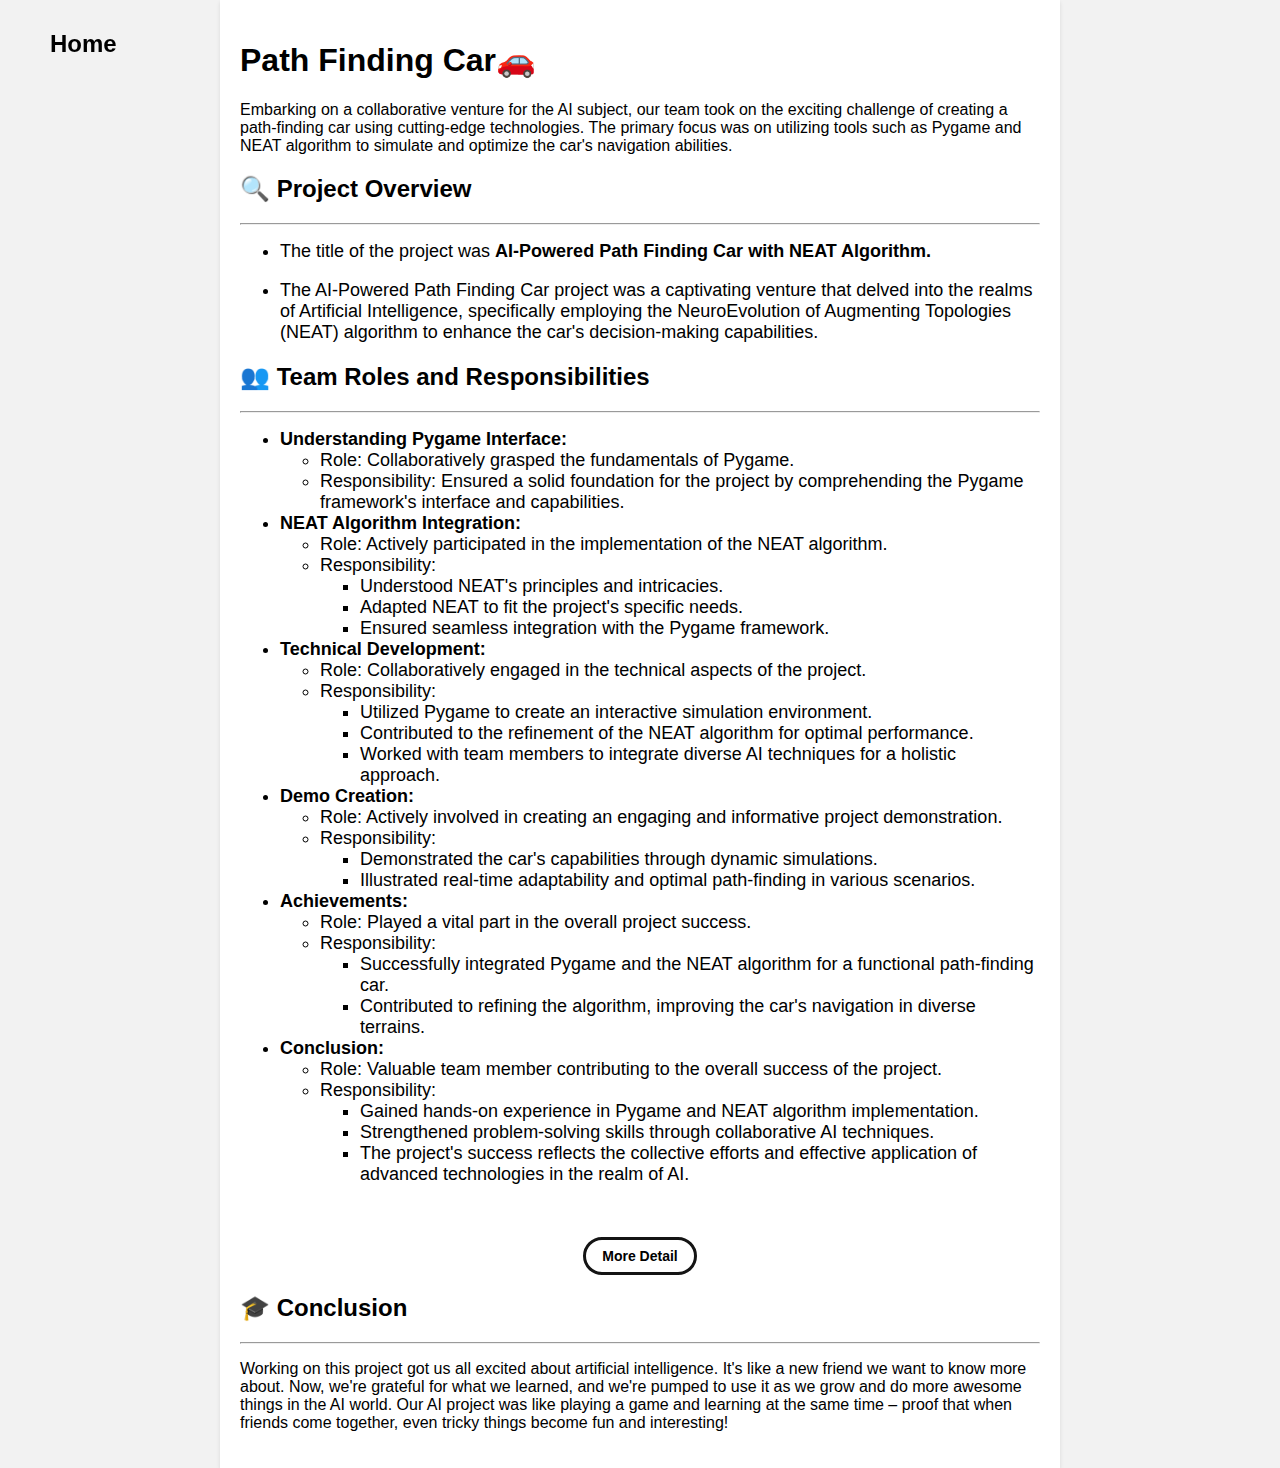
<file: projects/Path_Finding_Car/path_finding.html>
<!DOCTYPE html>
<html lang="en">

<head>
  <meta charset="UTF-8">
  <meta name="viewport" content="width=device-width, initial-scale=1.0">
  <title>AI-Project</title>
  <!-- <link rel="stylesheet" href="./layout.css"> -->
  <link rel="stylesheet" href="./layout.css">
  <link rel="stylesheet" href="./typography.css">
  <link rel="stylesheet" href="./utilities.css">
  <link rel="preconnect" href="https://fonts.googleapis.com">
  <link href="https://emoji-css.afeld.me/emoji.css" rel="stylesheet">

  <!-- <link rel="stylesheet" href="https://fonts.googleapis.com/css2?family=Roboto:wght@400;700&display=swap"> -->
</head>

<body>
    <!-- NAVBAR -->
    <div class="navbar">
      <a class="nav-title-link" href="../../index.html">
        <!-- TODO - Change the "Portfolio Title" to whatever you want displayed in the top left -->
        <span class="nav-title">Home</span>
      </a>
      <!-- TODO - Change the email after 'mailto:' to your email address for contact -->
\
    <!-- </a> -->
  </div>
<br><br><br>


  <!-- Project Wrapper -->
  <div class="project-wrapper">
    <!-- Project Header -->
    <header>
      <h1>Path Finding Car🚗</h1>
      <p>

        Embarking on a collaborative venture for the AI subject, our team took on the exciting challenge of creating a path-finding car using cutting-edge technologies. The primary focus was on utilizing tools such as Pygame and NEAT algorithm to simulate and optimize the car's navigation abilities.    </header>

    <!-- Project Details -->
    <section class="project-details fade-in">
      <h2>🔍 Project Overview</h2>
      <hr>
      <ul>
        
        <li>The title of the project was <strong>AI-Powered Path Finding Car with NEAT Algorithm.</strong></li><br>
        <li>
          The AI-Powered Path Finding Car project was a captivating venture that delved into the realms of Artificial Intelligence, specifically employing the NeuroEvolution of Augmenting Topologies (NEAT) algorithm to enhance the car's decision-making capabilities.


    </section>
    <section class="role-responsibilities fade-in">
      <h2>👥 Team Roles and Responsibilities</h2>
      <hr>
      <ul>
        <li><strong>Understanding Pygame Interface:</strong></li>
          <ul>
            <li>Role: Collaboratively grasped the fundamentals of Pygame.</li>
            <li>Responsibility: Ensured a solid foundation for the project by comprehending the Pygame framework's interface and capabilities.</li>
          </ul>
        <li><strong>NEAT Algorithm Integration:</strong></li>
          <ul>
            <li>Role: Actively participated in the implementation of the NEAT algorithm.</li>
            <li>Responsibility:</li>
              <ul>
                <li>Understood NEAT's principles and intricacies.</li>
                <li>Adapted NEAT to fit the project's specific needs.</li>
                <li>Ensured seamless integration with the Pygame framework.</li>
              </ul>
          </ul>
        <li><strong>Technical Development:</strong></li>
          <ul>
            <li>Role: Collaboratively engaged in the technical aspects of the project.</li>
            <li>Responsibility:</li>
              <ul>
                <li>Utilized Pygame to create an interactive simulation environment.</li>
                <li>Contributed to the refinement of the NEAT algorithm for optimal performance.</li>
                <li>Worked with team members to integrate diverse AI techniques for a holistic approach.</li>
              </ul>
          </ul>
        <li><strong>Demo Creation:</strong></li>
          <ul>
            <li>Role: Actively involved in creating an engaging and informative project demonstration.</li>
            <li>Responsibility:</li>
              <ul>
                <li>Demonstrated the car's capabilities through dynamic simulations.</li>
                <li>Illustrated real-time adaptability and optimal path-finding in various scenarios.</li>
              </ul>
          </ul>
        <li><strong>Achievements:</strong></li>
          <ul>
            <li>Role: Played a vital part in the overall project success.</li>
            <li>Responsibility:</li>
              <ul>
                <li>Successfully integrated Pygame and the NEAT algorithm for a functional path-finding car.</li>
                <li>Contributed to refining the algorithm, improving the car's navigation in diverse terrains.</li>
              </ul>
          </ul>
        <li><strong>Conclusion:</strong></li>
          <ul>
            <li>Role: Valuable team member contributing to the overall success of the project.</li>
            <li>Responsibility:</li>
              <ul>
                <li>Gained hands-on experience in Pygame and NEAT algorithm implementation.</li>
                <li>Strengthened problem-solving skills through collaborative AI techniques.</li>
                <li>The project's success reflects the collective efforts and effective application of advanced technologies in the realm of AI.</li>
              </ul>
          </ul>
      </ul>
    </section>


     <br><br>
     <a class="button" href="path_finding_final.pdf">
      <span class="button-text">More Detail</span>
      <!-- <image src="../../assets/icons/arrow-right.svg" class="right-arrow-icon"/> -->
    </a>

    <!-- Conclusion -->
    <section class="conclusion fade-in">
      <h2>🎓 Conclusion</h2>
      <hr>
      <p>
        Working on this project got us all excited about artificial intelligence. It's like a new friend we want to know more about. Now, we're grateful for what we learned, and we're pumped to use it as we grow and do more awesome things in the AI world. Our AI project was like playing a game and learning at the same time – proof that when friends come together, even tricky things become fun and interesting!
      </section>

    <!-- Contact Button -->
    <!-- <button class="contact-button click-effect" onclick="scrollToFooter()">📧 Contact Me</button> -->
  </div>

  <!-- Footer -->


  <script>
    // Function to scroll to the footer section when the "Contact Me" button is clicked
    function scrollToFooter() {
      const footer = document.getElementById('footer');
      footer.scrollIntoView({ behavior: 'smooth' });
    }
  </script>

</body>

</html>
</file>
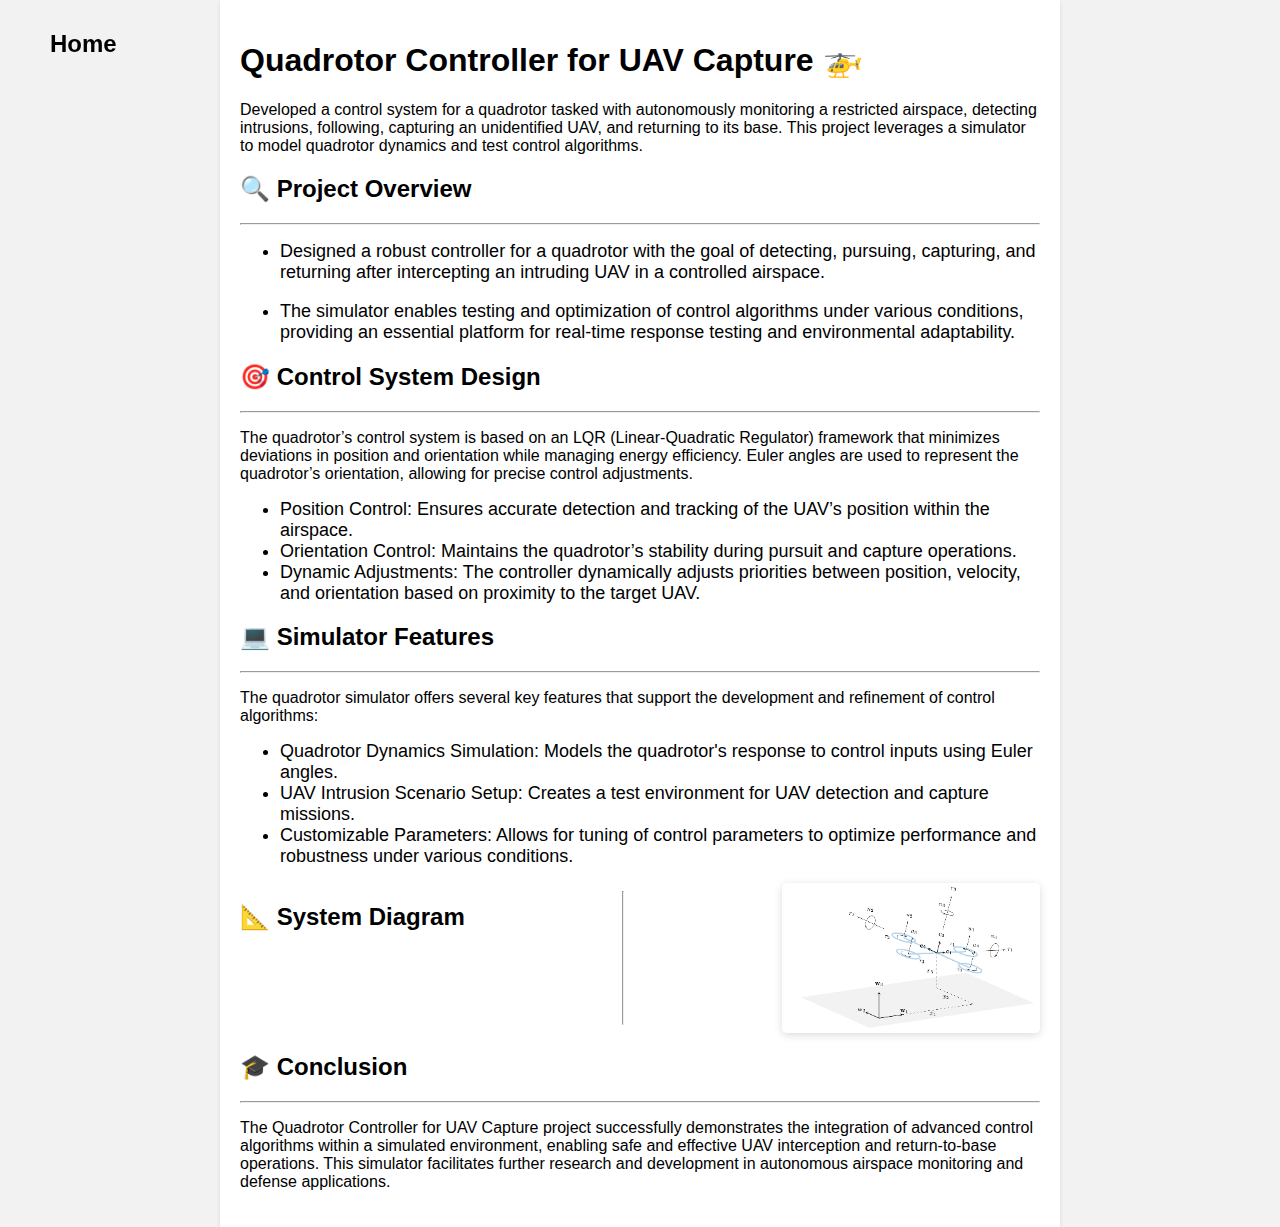
<file: projects/Quadrotor Controller/Quadrotor.html>
<!DOCTYPE html>
<html lang="en">

<head>
  <meta charset="UTF-8">
  <meta name="viewport" content="width=device-width, initial-scale=1.0">
  <title>Quadrotor Controller for UAV Capture</title>
  <link rel="stylesheet" href="./layout.css">
  <link rel="stylesheet" href="./typography.css">
  <link rel="stylesheet" href="./utilities.css">
  <link rel="preconnect" href="https://fonts.googleapis.com">
  <link href="https://emoji-css.afeld.me/emoji.css" rel="stylesheet">
  <style>
    .image-gallery, .video-gallery {
      display: flex;
      flex-wrap: wrap;
      gap: 10px;
      justify-content: center;
    }
    .image-gallery img, .video-gallery video {
      height: 150px;
      object-fit: cover;
      border-radius: 5px;
      box-shadow: 0px 2px 8px rgba(0, 0, 0, 0.15);
    }
  </style>
</head>

<body>
    <!-- NAVBAR -->
    <div class="navbar">
      <a class="nav-title-link" href="../../index.html">
        <span class="nav-title">Home</span>
      </a>
    </div>
<br><br><br>

  <!-- Project Wrapper -->
  <div class="project-wrapper">
    <!-- Project Header -->
    <header>
      <h1>Quadrotor Controller for UAV Capture 🚁</h1>
      <p>
        Developed a control system for a quadrotor tasked with autonomously monitoring a restricted airspace, detecting intrusions, following, capturing an unidentified UAV, and returning to its base. This project leverages a simulator to model quadrotor dynamics and test control algorithms.
      </p>
    </header>

    <!-- Project Details -->
    <section class="project-details fade-in">
      <h2>🔍 Project Overview</h2>
      <hr>
      <ul>
        <li>Designed a robust controller for a quadrotor with the goal of detecting, pursuing, capturing, and returning after intercepting an intruding UAV in a controlled airspace.</li><br>
        <li>The simulator enables testing and optimization of control algorithms under various conditions, providing an essential platform for real-time response testing and environmental adaptability.</li>
      </ul>
    </section>

    <!-- Control System Design Section -->
    <section class="control-system fade-in">
      <h2>🎯 Control System Design</h2>
      <hr>
      <p>
        The quadrotor’s control system is based on an LQR (Linear-Quadratic Regulator) framework that minimizes deviations in position and orientation while managing energy efficiency. Euler angles are used to represent the quadrotor’s orientation, allowing for precise control adjustments.
      </p>
      <ul>
        <li>Position Control: Ensures accurate detection and tracking of the UAV’s position within the airspace.</li>
        <li>Orientation Control: Maintains the quadrotor’s stability during pursuit and capture operations.</li>
        <li>Dynamic Adjustments: The controller dynamically adjusts priorities between position, velocity, and orientation based on proximity to the target UAV.</li>
      </ul>
    </section>

    <!-- Simulator Features Section -->
    <section class="simulator-features fade-in">
      <h2>💻 Simulator Features</h2>
      <hr>
      <p>
        The quadrotor simulator offers several key features that support the development and refinement of control algorithms:
      </p>
      <ul>
        <li>Quadrotor Dynamics Simulation: Models the quadrotor's response to control inputs using Euler angles.</li>
        <li>UAV Intrusion Scenario Setup: Creates a test environment for UAV detection and capture missions.</li>
        <li>Customizable Parameters: Allows for tuning of control parameters to optimize performance and robustness under various conditions.</li>
      </ul>
    </section>

    <!-- Image Gallery for System Diagram -->
    <section class="image-gallery fade-in">
      <h2>📐 System Diagram</h2>
      <hr>
      <div class="image-gallery">
        <img src="Quadrotor.png" alt="Quadrotor System Diagram">
      </div>
    </section>

    

    
    

    <!-- Conclusion -->
    <section class="conclusion fade-in">
      <h2>🎓 Conclusion</h2>
      <hr>
      <p>
        The Quadrotor Controller for UAV Capture project successfully demonstrates the integration of advanced control algorithms within a simulated environment, enabling safe and effective UAV interception and return-to-base operations. This simulator facilitates further research and development in autonomous airspace monitoring and defense applications.
      </p>
    </section>
  </div>

  <script>
    function scrollToFooter() {
      const footer = document.getElementById('footer');
      footer.scrollIntoView({ behavior: 'smooth' });
    }
  </script>

</body>

</html>
</file>
<file: internship-pages/FIDELIS/layout.css>
/* layout.css */

/* Center the body content */
body {
  display: flex;
  justify-content: center;
  align-items: center;
  min-height: 100vh;
  margin: 0;
  padding: 0;
  font-family: 'Roboto', sans-serif;;
  font-size: medium;
  background-color: #f2f2f2;
}

/* Wrapper to center the project content */
.project-wrapper {
  max-width: 800px; /* Adjust the value to control the maximum width of the content */
  width: 90%; /* To keep some space on both sides */
  padding: 20px;
  background-color: #fff;
  box-shadow: 0 2px 4px rgba(0, 0, 0, 0.1);
}

li{
  font-size: large;
}

.interrnship-container {
  display: flex;
  gap: 34px 0px;
  flex-wrap: wrap;
}

    /* Project Cards */
    .internship-container {
      display: flex;
      gap: 34px 16px;
      flex-wrap: wrap;
    }
    
    .intern-card {
      flex-basis: calc((100% - 80px) / 3); /* Adjust the value as needed */
      flex-grow: 1;
      display: flex;
      flex-direction: column;
      gap: 34px;
      /* padding: 0px; */
    }
    
    .intern-image {
      width: 100%;
      height: 300px;
      object-fit: cover;
      object-position: center;
    }
</file>
<file: internship-pages/FIDELIS/typography.css>
body {
  font-family: "Helvetica Neue", Helvetica, Arial, sans-serif;
}

.nav-title {
  font-weight: 700;
  font-size: 24px;
}

.button-text {
  font-size: 14px;
  font-weight: 700;
}



.image-caption {
  font-size: 14px;
  font-weight: 500;
}

.main-title {
  font-size: 40px;
  font-weight: 700;
}

.subheader-text {
  font-size: 20px;
  font-weight: 700;
}

.body-text {
  font-size: 16px;
  font-weight: 500;
}

.project-card-text {
  overflow: hidden;
  text-overflow: ellipsis;
  display: -webkit-box;
  -webkit-line-clamp: 4;
  -webkit-box-orient: vertical;
}

.project-title {
  overflow: hidden;
  text-overflow: ellipsis;
  display: -webkit-box;
  -webkit-line-clamp: 1;
  -webkit-box-orient: vertical;
}
</file>
<file: internship-pages/FIDELIS/utilities.css>
/* Icons */

.right-arrow-icon {
  object-position: center;
  width: 16px;
  height: 16px;
  margin-top: 1px;
}



a.icon-link {
  transition: transform 200ms ease-in-out;
}

a.icon-link:hover {
  cursor: pointer;
  stroke-width: 5;
  margin: 0;
  transform: rotate(15deg);
}


/* Navbar Styling */

.navbar {
  width: 100%;
  padding: 30px 50px;
  display: flex;
  justify-content: space-between;
  align-items: center;
  position: fixed;
  top: 0;
  left: 0;
}

.nav-title-link {
  color: black;
  text-decoration: none;
}

.nav-title-link:hover {
  text-decoration: underline;
}

/* Small devices (portrait tablets and large phones, 800px and below) */
@media only screen and (max-width: 800px) {
  .navbar {
    padding: 20px 20px;
    background-color: white
  }
}


/* Button Styling */

a.button {
  /* text-align: center; */
  object-position: center;
  padding: 8px 16px;
  border: 3px solid #141414;
  border-radius: 50px;
  color: black;
  text-decoration: none;
  width: fit-content;
  display: flex;
  gap: 5px;
  align-items: center;
  justify-content: center;
  margin: 0 auto;
}




a.button:hover {
  text-decoration: underline;
  text-decoration-thickness: 2px;
  cursor: pointer;
}


/* Footer Styling */

#footer {
  width: 100%;
  display: flex;
  padding: 30px 50px;
  justify-content: center;
  align-items: center;
  gap: 16px;
}

/* Link Styling */
a.no-underline {
  text-decoration: none;
  color: black
}

a.no-underline:hover {
  text-decoration: underline;
  cursor: pointer;
}

/* Small devices (portrait tablets and large phones, 800px and below) */
@media only screen and (max-width: 800px) {
  #footer {
    padding: 20px 20px;
  }
}
</file>
<file: internship-pages/LTDS/layout.css>
/* layout.css */

/* Center the body content */
body {
  display: flex;
  justify-content: center;
  align-items: center;
  min-height: 100vh;
  margin: 0;
  padding: 0;
  font-family: 'Roboto', sans-serif;;
  font-size: medium;
  background-color: #f2f2f2;
}

/* Wrapper to center the project content */
.project-wrapper {
  max-width: 800px; /* Adjust the value to control the maximum width of the content */
  width: 90%; /* To keep some space on both sides */
  padding: 20px;
  background-color: #fff;
  box-shadow: 0 2px 4px rgba(0, 0, 0, 0.1);
}

li{
  font-size: large;
}

.interrnship-container {
  display: flex;
  gap: 34px 0px;
  flex-wrap: wrap;
}

    /* Project Cards */
    .internship-container {
      display: flex;
      gap: 34px 16px;
      flex-wrap: wrap;
    }
    
    .intern-card {
      flex-basis: calc((100% - 80px) / 3); /* Adjust the value as needed */
      flex-grow: 1;
      display: flex;
      flex-direction: column;
      gap: 34px;
      /* padding: 0px; */
    }
    
    .intern-image {
      width: 100%;
      height: 300px;
      object-fit: cover;
      object-position: center;
    }
</file>
<file: internship-pages/LTDS/typography.css>
body {
  font-family: "Helvetica Neue", Helvetica, Arial, sans-serif;
}

.nav-title {
  font-weight: 700;
  font-size: 24px;
}

.button-text {
  font-size: 14px;
  font-weight: 700;
}



.image-caption {
  font-size: 14px;
  font-weight: 500;
}

.main-title {
  font-size: 40px;
  font-weight: 700;
}

.subheader-text {
  font-size: 20px;
  font-weight: 700;
}

.body-text {
  font-size: 16px;
  font-weight: 500;
}

.project-card-text {
  overflow: hidden;
  text-overflow: ellipsis;
  display: -webkit-box;
  -webkit-line-clamp: 4;
  -webkit-box-orient: vertical;
}

.project-title {
  overflow: hidden;
  text-overflow: ellipsis;
  display: -webkit-box;
  -webkit-line-clamp: 1;
  -webkit-box-orient: vertical;
}
</file>
<file: internship-pages/LTDS/utilities.css>
/* Icons */

.right-arrow-icon {
  object-position: center;
  width: 16px;
  height: 16px;
  margin-top: 1px;
}



a.icon-link {
  transition: transform 200ms ease-in-out;
}

a.icon-link:hover {
  cursor: pointer;
  stroke-width: 5;
  margin: 0;
  transform: rotate(15deg);
}


/* Navbar Styling */

.navbar {
  width: 100%;
  padding: 30px 50px;
  display: flex;
  justify-content: space-between;
  align-items: center;
  position: fixed;
  top: 0;
  left: 0;
}

.nav-title-link {
  color: black;
  text-decoration: none;
}

.nav-title-link:hover {
  text-decoration: underline;
}

/* Small devices (portrait tablets and large phones, 800px and below) */
@media only screen and (max-width: 800px) {
  .navbar {
    padding: 20px 20px;
    background-color: white
  }
}


/* Button Styling */

a.button {
  /* text-align: center; */
  object-position: center;
  padding: 8px 16px;
  border: 3px solid #141414;
  border-radius: 50px;
  color: black;
  text-decoration: none;
  width: fit-content;
  display: flex;
  gap: 5px;
  align-items: center;
  justify-content: center;
  margin: 0 auto;
}




a.button:hover {
  text-decoration: underline;
  text-decoration-thickness: 2px;
  cursor: pointer;
}


/* Footer Styling */

#footer {
  width: 100%;
  display: flex;
  padding: 30px 50px;
  justify-content: center;
  align-items: center;
  gap: 16px;
}

/* Link Styling */
a.no-underline {
  text-decoration: none;
  color: black
}

a.no-underline:hover {
  text-decoration: underline;
  cursor: pointer;
}

/* Small devices (portrait tablets and large phones, 800px and below) */
@media only screen and (max-width: 800px) {
  #footer {
    padding: 20px 20px;
  }
}
</file>
<file: internship-pages/MunichRe/layout.css>
/* layout.css */

/* Center the body content */
body {
  display: flex;
  justify-content: center;
  align-items: center;
  min-height: 100vh;
  margin: 0;
  padding: 0;
  font-family: 'Roboto', sans-serif;;
  font-size: medium;
  background-color: #f2f2f2;
}

/* Wrapper to center the project content */
.project-wrapper {
  max-width: 800px; /* Adjust the value to control the maximum width of the content */
  width: 90%; /* To keep some space on both sides */
  padding: 20px;
  background-color: #fff;
  box-shadow: 0 2px 4px rgba(0, 0, 0, 0.1);
}

li{
  font-size: large;
}

.interrnship-container {
  display: flex;
  gap: 34px 0px;
  flex-wrap: wrap;
}

    /* Project Cards */
    .internship-container {
      display: flex;
      gap: 34px 16px;
      flex-wrap: wrap;
    }
    
    .intern-card {
      flex-basis: calc((100% - 80px) / 3); /* Adjust the value as needed */
      flex-grow: 1;
      display: flex;
      flex-direction: column;
      gap: 34px;
      /* padding: 0px; */
    }
    
    .intern-image {
      width: 100%;
      height: 300px;
      object-fit: cover;
      object-position: center;
    }
</file>
<file: internship-pages/MunichRe/typography.css>
body {
  font-family: "Helvetica Neue", Helvetica, Arial, sans-serif;
}

.nav-title {
  font-weight: 700;
  font-size: 24px;
}

.button-text {
  font-size: 14px;
  font-weight: 700;
}



.image-caption {
  font-size: 14px;
  font-weight: 500;
}

.main-title {
  font-size: 40px;
  font-weight: 700;
}

.subheader-text {
  font-size: 20px;
  font-weight: 700;
}

.body-text {
  font-size: 16px;
  font-weight: 500;
}

.project-card-text {
  overflow: hidden;
  text-overflow: ellipsis;
  display: -webkit-box;
  -webkit-line-clamp: 4;
  -webkit-box-orient: vertical;
}

.project-title {
  overflow: hidden;
  text-overflow: ellipsis;
  display: -webkit-box;
  -webkit-line-clamp: 1;
  -webkit-box-orient: vertical;
}
</file>
<file: internship-pages/MunichRe/utilities.css>
/* Icons */

.right-arrow-icon {
  object-position: center;
  width: 16px;
  height: 16px;
  margin-top: 1px;
}



a.icon-link {
  transition: transform 200ms ease-in-out;
}

a.icon-link:hover {
  cursor: pointer;
  stroke-width: 5;
  margin: 0;
  transform: rotate(15deg);
}


/* Navbar Styling */

.navbar {
  width: 100%;
  padding: 30px 50px;
  display: flex;
  justify-content: space-between;
  align-items: center;
  position: fixed;
  top: 0;
  left: 0;
}

.nav-title-link {
  color: black;
  text-decoration: none;
}

.nav-title-link:hover {
  text-decoration: underline;
}

/* Small devices (portrait tablets and large phones, 800px and below) */
@media only screen and (max-width: 800px) {
  .navbar {
    padding: 20px 20px;
    background-color: white
  }
}


/* Button Styling */

a.button {
  /* text-align: center; */
  object-position: center;
  padding: 8px 16px;
  border: 3px solid #141414;
  border-radius: 50px;
  color: black;
  text-decoration: none;
  width: fit-content;
  display: flex;
  gap: 5px;
  align-items: center;
  justify-content: center;
  margin: 0 auto;
}




a.button:hover {
  text-decoration: underline;
  text-decoration-thickness: 2px;
  cursor: pointer;
}


/* Footer Styling */

#footer {
  width: 100%;
  display: flex;
  padding: 30px 50px;
  justify-content: center;
  align-items: center;
  gap: 16px;
}

/* Link Styling */
a.no-underline {
  text-decoration: none;
  color: black
}

a.no-underline:hover {
  text-decoration: underline;
  cursor: pointer;
}

/* Small devices (portrait tablets and large phones, 800px and below) */
@media only screen and (max-width: 800px) {
  #footer {
    padding: 20px 20px;
  }
}
</file>
<file: projects/Autonomous RC car/layout.css>
/* layout.css */

/* Center the body content */
body {
  display: flex;
  justify-content: center;
  align-items: center;
  min-height: 100vh;
  margin: 0;
  padding: 0;
  font-family: 'Roboto', sans-serif;;
  font-size: medium;
  background-color: #f2f2f2;
}

/* Wrapper to center the project content */
.project-wrapper {
  max-width: 800px; /* Adjust the value to control the maximum width of the content */
  width: 90%; /* To keep some space on both sides */
  padding: 20px;
  background-color: #fff;
  box-shadow: 0 2px 4px rgba(0, 0, 0, 0.1);
}

li{
  font-size: large;
}

.interrnship-container {
  display: flex;
  gap: 34px 0px;
  flex-wrap: wrap;
}

    /* Project Cards */
    .internship-container {
      display: flex;
      gap: 34px 16px;
      flex-wrap: wrap;
    }
    
    .intern-card {
      flex-basis: calc((100% - 80px) / 3); /* Adjust the value as needed */
      flex-grow: 1;
      display: flex;
      flex-direction: column;
      gap: 34px;
      /* padding: 0px; */
    }
    
    .intern-image {
      width: 100%;
      height: 300px;
      object-fit: cover;
      object-position: center;
    }
</file>
<file: projects/Autonomous RC car/typography.css>
body {
  font-family: "Helvetica Neue", Helvetica, Arial, sans-serif;
}

.nav-title {
  font-weight: 700;
  font-size: 24px;
}

.button-text {
  font-size: 14px;
  font-weight: 700;
}



.image-caption {
  font-size: 14px;
  font-weight: 500;
}

.main-title {
  font-size: 40px;
  font-weight: 700;
}

.subheader-text {
  font-size: 20px;
  font-weight: 700;
}

.body-text {
  font-size: 16px;
  font-weight: 500;
}

.project-card-text {
  overflow: hidden;
  text-overflow: ellipsis;
  display: -webkit-box;
  -webkit-line-clamp: 4;
  -webkit-box-orient: vertical;
}

.project-title {
  overflow: hidden;
  text-overflow: ellipsis;
  display: -webkit-box;
  -webkit-line-clamp: 1;
  -webkit-box-orient: vertical;
}
</file>
<file: projects/Autonomous RC car/utilities.css>
/* Icons */

.right-arrow-icon {
  object-position: center;
  width: 16px;
  height: 16px;
  margin-top: 1px;
}



a.icon-link {
  transition: transform 200ms ease-in-out;
}

a.icon-link:hover {
  cursor: pointer;
  stroke-width: 5;
  margin: 0;
  transform: rotate(15deg);
}


/* Navbar Styling */

.navbar {
  width: 100%;
  padding: 30px 50px;
  display: flex;
  justify-content: space-between;
  align-items: center;
  position: fixed;
  top: 0;
  left: 0;
}

.nav-title-link {
  color: black;
  text-decoration: none;
}

.nav-title-link:hover {
  text-decoration: underline;
}

/* Small devices (portrait tablets and large phones, 800px and below) */
@media only screen and (max-width: 800px) {
  .navbar {
    padding: 20px 20px;
    background-color: white
  }
}


/* Button Styling */

a.button {
  /* text-align: center; */
  object-position: center;
  padding: 8px 16px;
  border: 3px solid #141414;
  border-radius: 50px;
  color: black;
  text-decoration: none;
  width: fit-content;
  display: flex;
  gap: 5px;
  align-items: center;
  justify-content: center;
  margin: 0 auto;
}




a.button:hover {
  text-decoration: underline;
  text-decoration-thickness: 2px;
  cursor: pointer;
}


/* Footer Styling */

#footer {
  width: 100%;
  display: flex;
  padding: 30px 50px;
  justify-content: center;
  align-items: center;
  gap: 16px;
}

/* Link Styling */
a.no-underline {
  text-decoration: none;
  color: black
}

a.no-underline:hover {
  text-decoration: underline;
  cursor: pointer;
}

/* Small devices (portrait tablets and large phones, 800px and below) */
@media only screen and (max-width: 800px) {
  #footer {
    padding: 20px 20px;
  }
}
</file>
<file: projects/Force Amplification/layout.css>
/* layout.css */

/* Center the body content */
body {
  display: flex;
  justify-content: center;
  align-items: center;
  min-height: 100vh;
  margin: 0;
  padding: 0;
  font-family: 'Roboto', sans-serif;;
  font-size: medium;
  background-color: #f2f2f2;
}

/* Wrapper to center the project content */
.project-wrapper {
  max-width: 800px; /* Adjust the value to control the maximum width of the content */
  width: 90%; /* To keep some space on both sides */
  padding: 20px;
  background-color: #fff;
  box-shadow: 0 2px 4px rgba(0, 0, 0, 0.1);
}

li{
  font-size: large;
}

.interrnship-container {
  display: flex;
  gap: 34px 0px;
  flex-wrap: wrap;
}

    /* Project Cards */
    .internship-container {
      display: flex;
      gap: 34px 16px;
      flex-wrap: wrap;
    }
    
    .intern-card {
      flex-basis: calc((100% - 80px) / 3); /* Adjust the value as needed */
      flex-grow: 1;
      display: flex;
      flex-direction: column;
      gap: 34px;
      /* padding: 0px; */
    }
    
    .intern-image {
      width: 100%;
      height: 300px;
      object-fit: cover;
      object-position: center;
    }
</file>
<file: projects/Force Amplification/typography.css>
body {
  font-family: "Helvetica Neue", Helvetica, Arial, sans-serif;
}

.nav-title {
  font-weight: 700;
  font-size: 24px;
}

.button-text {
  font-size: 14px;
  font-weight: 700;
}



.image-caption {
  font-size: 14px;
  font-weight: 500;
}

.main-title {
  font-size: 40px;
  font-weight: 700;
}

.subheader-text {
  font-size: 20px;
  font-weight: 700;
}

.body-text {
  font-size: 16px;
  font-weight: 500;
}

.project-card-text {
  overflow: hidden;
  text-overflow: ellipsis;
  display: -webkit-box;
  -webkit-line-clamp: 4;
  -webkit-box-orient: vertical;
}

.project-title {
  overflow: hidden;
  text-overflow: ellipsis;
  display: -webkit-box;
  -webkit-line-clamp: 1;
  -webkit-box-orient: vertical;
}
</file>
<file: projects/Force Amplification/utilities.css>
/* Icons */

.right-arrow-icon {
  object-position: center;
  width: 16px;
  height: 16px;
  margin-top: 1px;
}



a.icon-link {
  transition: transform 200ms ease-in-out;
}

a.icon-link:hover {
  cursor: pointer;
  stroke-width: 5;
  margin: 0;
  transform: rotate(15deg);
}


/* Navbar Styling */

.navbar {
  width: 100%;
  padding: 30px 50px;
  display: flex;
  justify-content: space-between;
  align-items: center;
  position: fixed;
  top: 0;
  left: 0;
}

.nav-title-link {
  color: black;
  text-decoration: none;
}

.nav-title-link:hover {
  text-decoration: underline;
}

/* Small devices (portrait tablets and large phones, 800px and below) */
@media only screen and (max-width: 800px) {
  .navbar {
    padding: 20px 20px;
    background-color: white
  }
}


/* Button Styling */

a.button {
  /* text-align: center; */
  object-position: center;
  padding: 8px 16px;
  border: 3px solid #141414;
  border-radius: 50px;
  color: black;
  text-decoration: none;
  width: fit-content;
  display: flex;
  gap: 5px;
  align-items: center;
  justify-content: center;
  margin: 0 auto;
}




a.button:hover {
  text-decoration: underline;
  text-decoration-thickness: 2px;
  cursor: pointer;
}


/* Footer Styling */

#footer {
  width: 100%;
  display: flex;
  padding: 30px 50px;
  justify-content: center;
  align-items: center;
  gap: 16px;
}

/* Link Styling */
a.no-underline {
  text-decoration: none;
  color: black
}

a.no-underline:hover {
  text-decoration: underline;
  cursor: pointer;
}

/* Small devices (portrait tablets and large phones, 800px and below) */
@media only screen and (max-width: 800px) {
  #footer {
    padding: 20px 20px;
  }
}
</file>
<file: projects/Koalby & Ava/layout.css>
/* layout.css */

/* Center the body content */
body {
  display: flex;
  justify-content: center;
  align-items: center;
  min-height: 100vh;
  margin: 0;
  padding: 0;
  font-family: 'Roboto', sans-serif;;
  font-size: medium;
  background-color: #f2f2f2;
}

/* Wrapper to center the project content */
.project-wrapper {
  max-width: 800px; /* Adjust the value to control the maximum width of the content */
  width: 90%; /* To keep some space on both sides */
  padding: 20px;
  background-color: #fff;
  box-shadow: 0 2px 4px rgba(0, 0, 0, 0.1);
}

li{
  font-size: large;
}

.interrnship-container {
  display: flex;
  gap: 34px 0px;
  flex-wrap: wrap;
}

    /* Project Cards */
    .internship-container {
      display: flex;
      gap: 34px 16px;
      flex-wrap: wrap;
    }
    
    .intern-card {
      flex-basis: calc((100% - 80px) / 3); /* Adjust the value as needed */
      flex-grow: 1;
      display: flex;
      flex-direction: column;
      gap: 34px;
      /* padding: 0px; */
    }
    
    .intern-image {
      width: 100%;
      height: 300px;
      object-fit: cover;
      object-position: center;
    }
</file>
<file: projects/Koalby & Ava/typography.css>
body {
  font-family: "Helvetica Neue", Helvetica, Arial, sans-serif;
}

.nav-title {
  font-weight: 700;
  font-size: 24px;
}

.button-text {
  font-size: 14px;
  font-weight: 700;
}



.image-caption {
  font-size: 14px;
  font-weight: 500;
}

.main-title {
  font-size: 40px;
  font-weight: 700;
}

.subheader-text {
  font-size: 20px;
  font-weight: 700;
}

.body-text {
  font-size: 16px;
  font-weight: 500;
}

.project-card-text {
  overflow: hidden;
  text-overflow: ellipsis;
  display: -webkit-box;
  -webkit-line-clamp: 4;
  -webkit-box-orient: vertical;
}

.project-title {
  overflow: hidden;
  text-overflow: ellipsis;
  display: -webkit-box;
  -webkit-line-clamp: 1;
  -webkit-box-orient: vertical;
}
</file>
<file: projects/Koalby & Ava/utilities.css>
/* Icons */

.right-arrow-icon {
  object-position: center;
  width: 16px;
  height: 16px;
  margin-top: 1px;
}



a.icon-link {
  transition: transform 200ms ease-in-out;
}

a.icon-link:hover {
  cursor: pointer;
  stroke-width: 5;
  margin: 0;
  transform: rotate(15deg);
}


/* Navbar Styling */

.navbar {
  width: 100%;
  padding: 30px 50px;
  display: flex;
  justify-content: space-between;
  align-items: center;
  position: fixed;
  top: 0;
  left: 0;
}

.nav-title-link {
  color: black;
  text-decoration: none;
}

.nav-title-link:hover {
  text-decoration: underline;
}

/* Small devices (portrait tablets and large phones, 800px and below) */
@media only screen and (max-width: 800px) {
  .navbar {
    padding: 20px 20px;
    background-color: white
  }
}


/* Button Styling */

a.button {
  /* text-align: center; */
  object-position: center;
  padding: 8px 16px;
  border: 3px solid #141414;
  border-radius: 50px;
  color: black;
  text-decoration: none;
  width: fit-content;
  display: flex;
  gap: 5px;
  align-items: center;
  justify-content: center;
  margin: 0 auto;
}




a.button:hover {
  text-decoration: underline;
  text-decoration-thickness: 2px;
  cursor: pointer;
}


/* Footer Styling */

#footer {
  width: 100%;
  display: flex;
  padding: 30px 50px;
  justify-content: center;
  align-items: center;
  gap: 16px;
}

/* Link Styling */
a.no-underline {
  text-decoration: none;
  color: black
}

a.no-underline:hover {
  text-decoration: underline;
  cursor: pointer;
}

/* Small devices (portrait tablets and large phones, 800px and below) */
@media only screen and (max-width: 800px) {
  #footer {
    padding: 20px 20px;
  }
}
</file>
<file: projects/Path_Finding_Car/layout.css>
/* layout.css */

/* Center the body content */
body {
  display: flex;
  justify-content: center;
  align-items: center;
  min-height: 100vh;
  margin: 0;
  padding: 0;
  font-family: 'Roboto', sans-serif;;
  font-size: medium;
  background-color: #f2f2f2;
}

/* Wrapper to center the project content */
.project-wrapper {
  max-width: 800px; /* Adjust the value to control the maximum width of the content */
  width: 90%; /* To keep some space on both sides */
  padding: 20px;
  background-color: #fff;
  box-shadow: 0 2px 4px rgba(0, 0, 0, 0.1);
}

li{
  font-size: large;
}

.interrnship-container {
  display: flex;
  gap: 34px 0px;
  flex-wrap: wrap;
}

    /* Project Cards */
    .internship-container {
      display: flex;
      gap: 34px 16px;
      flex-wrap: wrap;
    }
    
    .intern-card {
      flex-basis: calc((100% - 80px) / 3); /* Adjust the value as needed */
      flex-grow: 1;
      display: flex;
      flex-direction: column;
      gap: 34px;
      /* padding: 0px; */
    }
    
    .intern-image {
      width: 100%;
      height: 300px;
      object-fit: cover;
      object-position: center;
    }
</file>
<file: projects/Path_Finding_Car/typography.css>
body {
  font-family: "Helvetica Neue", Helvetica, Arial, sans-serif;
}

.nav-title {
  font-weight: 700;
  font-size: 24px;
}

.button-text {
  font-size: 14px;
  font-weight: 700;
}



.image-caption {
  font-size: 14px;
  font-weight: 500;
}

.main-title {
  font-size: 40px;
  font-weight: 700;
}

.subheader-text {
  font-size: 20px;
  font-weight: 700;
}

.body-text {
  font-size: 16px;
  font-weight: 500;
}

.project-card-text {
  overflow: hidden;
  text-overflow: ellipsis;
  display: -webkit-box;
  -webkit-line-clamp: 4;
  -webkit-box-orient: vertical;
}

.project-title {
  overflow: hidden;
  text-overflow: ellipsis;
  display: -webkit-box;
  -webkit-line-clamp: 1;
  -webkit-box-orient: vertical;
}
</file>
<file: projects/Path_Finding_Car/utilities.css>
/* Icons */

.right-arrow-icon {
  object-position: center;
  width: 16px;
  height: 16px;
  margin-top: 1px;
}



a.icon-link {
  transition: transform 200ms ease-in-out;
}

a.icon-link:hover {
  cursor: pointer;
  stroke-width: 5;
  margin: 0;
  transform: rotate(15deg);
}


/* Navbar Styling */

.navbar {
  width: 100%;
  padding: 30px 50px;
  display: flex;
  justify-content: space-between;
  align-items: center;
  position: fixed;
  top: 0;
  left: 0;
}

.nav-title-link {
  color: black;
  text-decoration: none;
}

.nav-title-link:hover {
  text-decoration: underline;
}

/* Small devices (portrait tablets and large phones, 800px and below) */
@media only screen and (max-width: 800px) {
  .navbar {
    padding: 20px 20px;
    background-color: white
  }
}


/* Button Styling */

a.button {
  /* text-align: center; */
  object-position: center;
  padding: 8px 16px;
  border: 3px solid #141414;
  border-radius: 50px;
  color: black;
  text-decoration: none;
  width: fit-content;
  display: flex;
  gap: 5px;
  align-items: center;
  justify-content: center;
  margin: 0 auto;
}




a.button:hover {
  text-decoration: underline;
  text-decoration-thickness: 2px;
  cursor: pointer;
}


/* Footer Styling */

#footer {
  width: 100%;
  display: flex;
  padding: 30px 50px;
  justify-content: center;
  align-items: center;
  gap: 16px;
}

/* Link Styling */
a.no-underline {
  text-decoration: none;
  color: black
}

a.no-underline:hover {
  text-decoration: underline;
  cursor: pointer;
}

/* Small devices (portrait tablets and large phones, 800px and below) */
@media only screen and (max-width: 800px) {
  #footer {
    padding: 20px 20px;
  }
}
</file>
<file: projects/Quadrotor Controller/layout.css>
/* layout.css */

/* Center the body content */
body {
  display: flex;
  justify-content: center;
  align-items: center;
  min-height: 100vh;
  margin: 0;
  padding: 0;
  font-family: 'Roboto', sans-serif;;
  font-size: medium;
  background-color: #f2f2f2;
}

/* Wrapper to center the project content */
.project-wrapper {
  max-width: 800px; /* Adjust the value to control the maximum width of the content */
  width: 90%; /* To keep some space on both sides */
  padding: 20px;
  background-color: #fff;
  box-shadow: 0 2px 4px rgba(0, 0, 0, 0.1);
}

li{
  font-size: large;
}

.interrnship-container {
  display: flex;
  gap: 34px 0px;
  flex-wrap: wrap;
}

    /* Project Cards */
    .internship-container {
      display: flex;
      gap: 34px 16px;
      flex-wrap: wrap;
    }
    
    .intern-card {
      flex-basis: calc((100% - 80px) / 3); /* Adjust the value as needed */
      flex-grow: 1;
      display: flex;
      flex-direction: column;
      gap: 34px;
      /* padding: 0px; */
    }
    
    .intern-image {
      width: 100%;
      height: 300px;
      object-fit: cover;
      object-position: center;
    }
</file>
<file: projects/Quadrotor Controller/typography.css>
body {
  font-family: "Helvetica Neue", Helvetica, Arial, sans-serif;
}

.nav-title {
  font-weight: 700;
  font-size: 24px;
}

.button-text {
  font-size: 14px;
  font-weight: 700;
}



.image-caption {
  font-size: 14px;
  font-weight: 500;
}

.main-title {
  font-size: 40px;
  font-weight: 700;
}

.subheader-text {
  font-size: 20px;
  font-weight: 700;
}

.body-text {
  font-size: 16px;
  font-weight: 500;
}

.project-card-text {
  overflow: hidden;
  text-overflow: ellipsis;
  display: -webkit-box;
  -webkit-line-clamp: 4;
  -webkit-box-orient: vertical;
}

.project-title {
  overflow: hidden;
  text-overflow: ellipsis;
  display: -webkit-box;
  -webkit-line-clamp: 1;
  -webkit-box-orient: vertical;
}
</file>
<file: projects/Quadrotor Controller/utilities.css>
/* Icons */

.right-arrow-icon {
  object-position: center;
  width: 16px;
  height: 16px;
  margin-top: 1px;
}



a.icon-link {
  transition: transform 200ms ease-in-out;
}

a.icon-link:hover {
  cursor: pointer;
  stroke-width: 5;
  margin: 0;
  transform: rotate(15deg);
}


/* Navbar Styling */

.navbar {
  width: 100%;
  padding: 30px 50px;
  display: flex;
  justify-content: space-between;
  align-items: center;
  position: fixed;
  top: 0;
  left: 0;
}

.nav-title-link {
  color: black;
  text-decoration: none;
}

.nav-title-link:hover {
  text-decoration: underline;
}

/* Small devices (portrait tablets and large phones, 800px and below) */
@media only screen and (max-width: 800px) {
  .navbar {
    padding: 20px 20px;
    background-color: white
  }
}


/* Button Styling */

a.button {
  /* text-align: center; */
  object-position: center;
  padding: 8px 16px;
  border: 3px solid #141414;
  border-radius: 50px;
  color: black;
  text-decoration: none;
  width: fit-content;
  display: flex;
  gap: 5px;
  align-items: center;
  justify-content: center;
  margin: 0 auto;
}




a.button:hover {
  text-decoration: underline;
  text-decoration-thickness: 2px;
  cursor: pointer;
}


/* Footer Styling */

#footer {
  width: 100%;
  display: flex;
  padding: 30px 50px;
  justify-content: center;
  align-items: center;
  gap: 16px;
}

/* Link Styling */
a.no-underline {
  text-decoration: none;
  color: black
}

a.no-underline:hover {
  text-decoration: underline;
  cursor: pointer;
}

/* Small devices (portrait tablets and large phones, 800px and below) */
@media only screen and (max-width: 800px) {
  #footer {
    padding: 20px 20px;
  }
}
</file>
